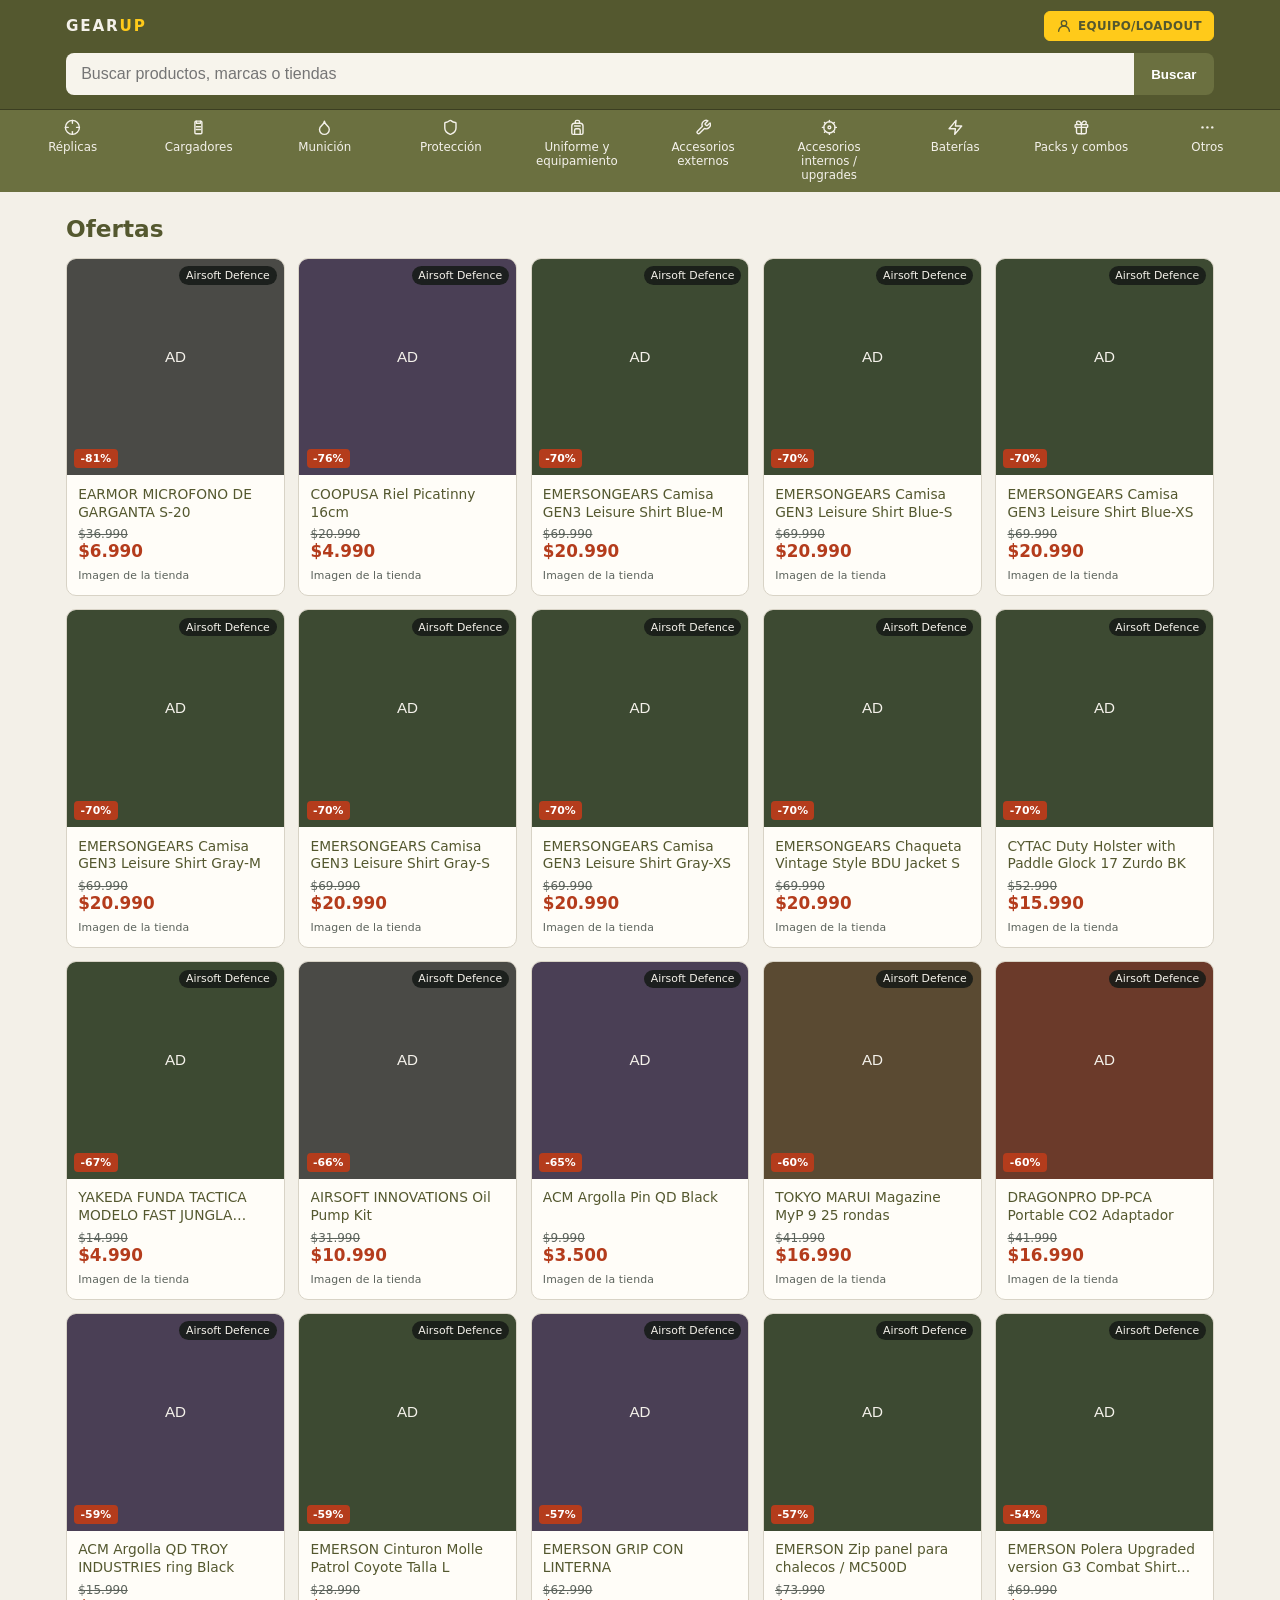
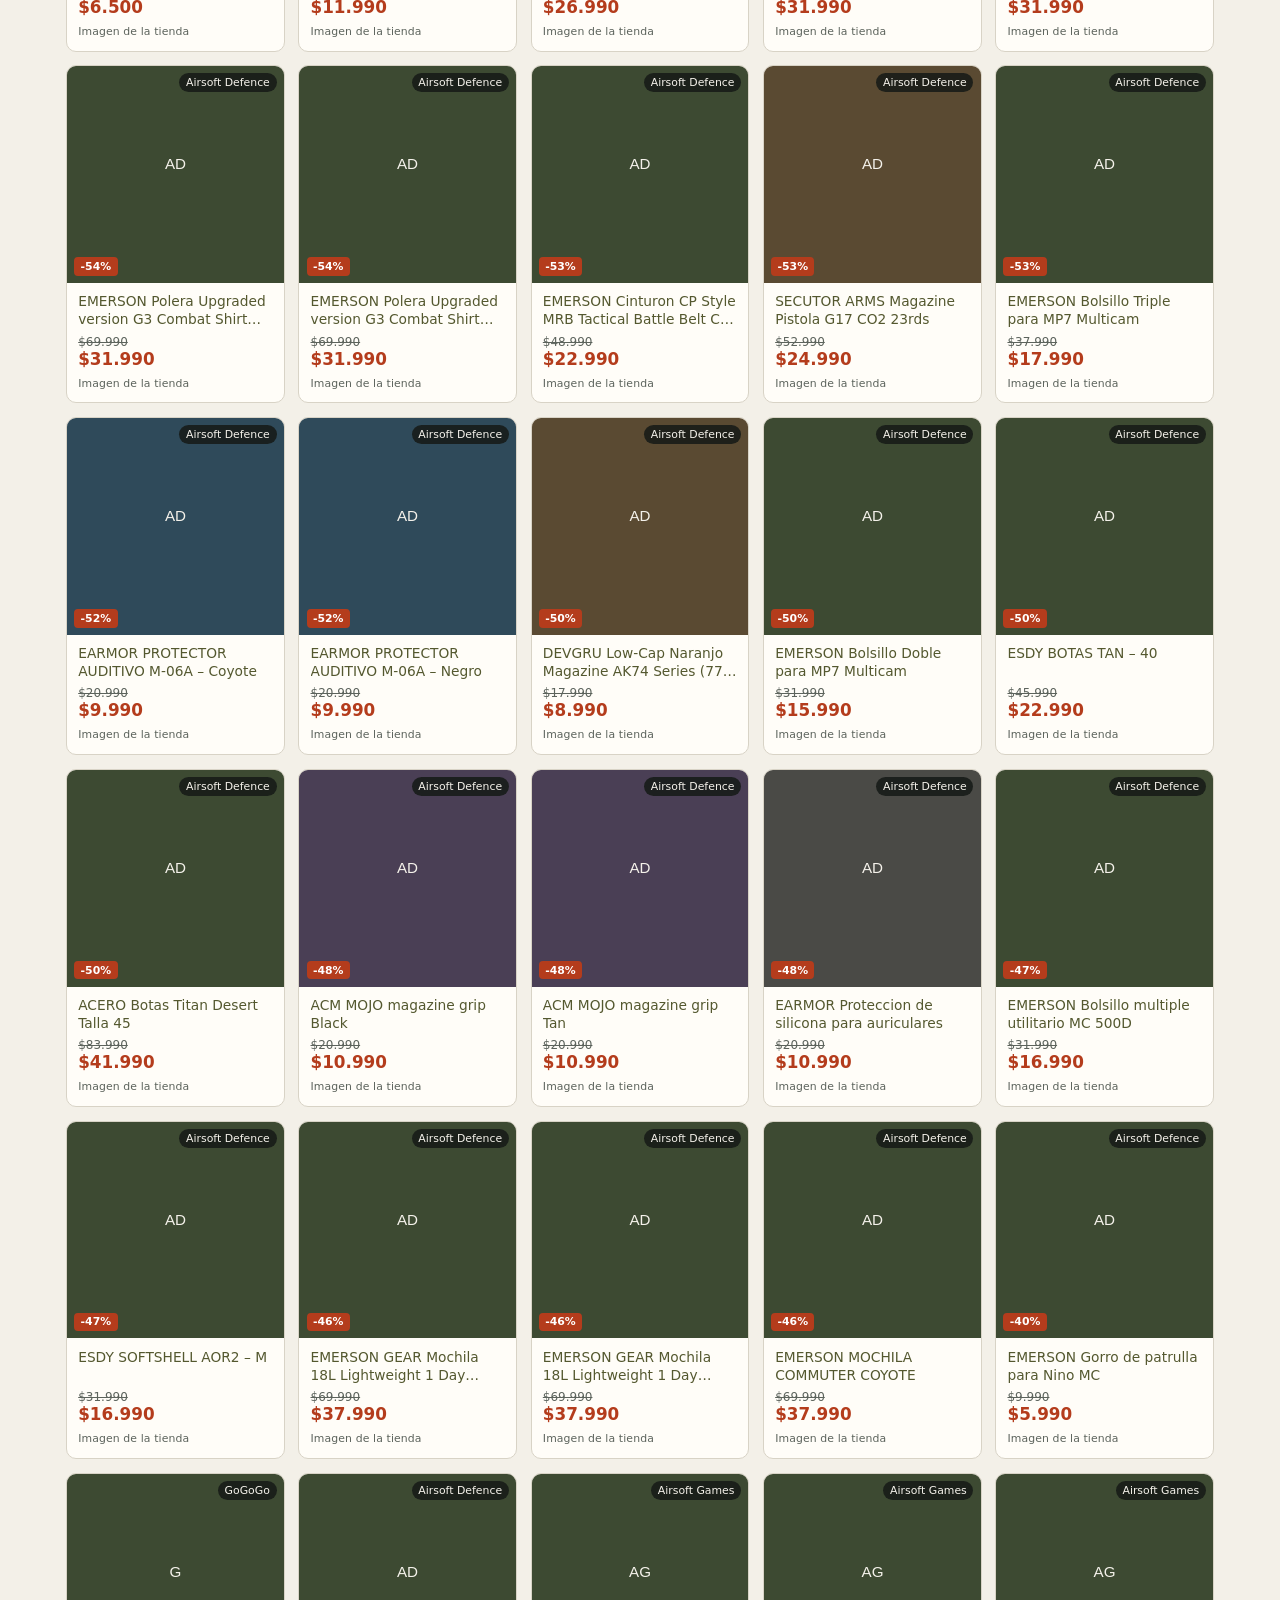
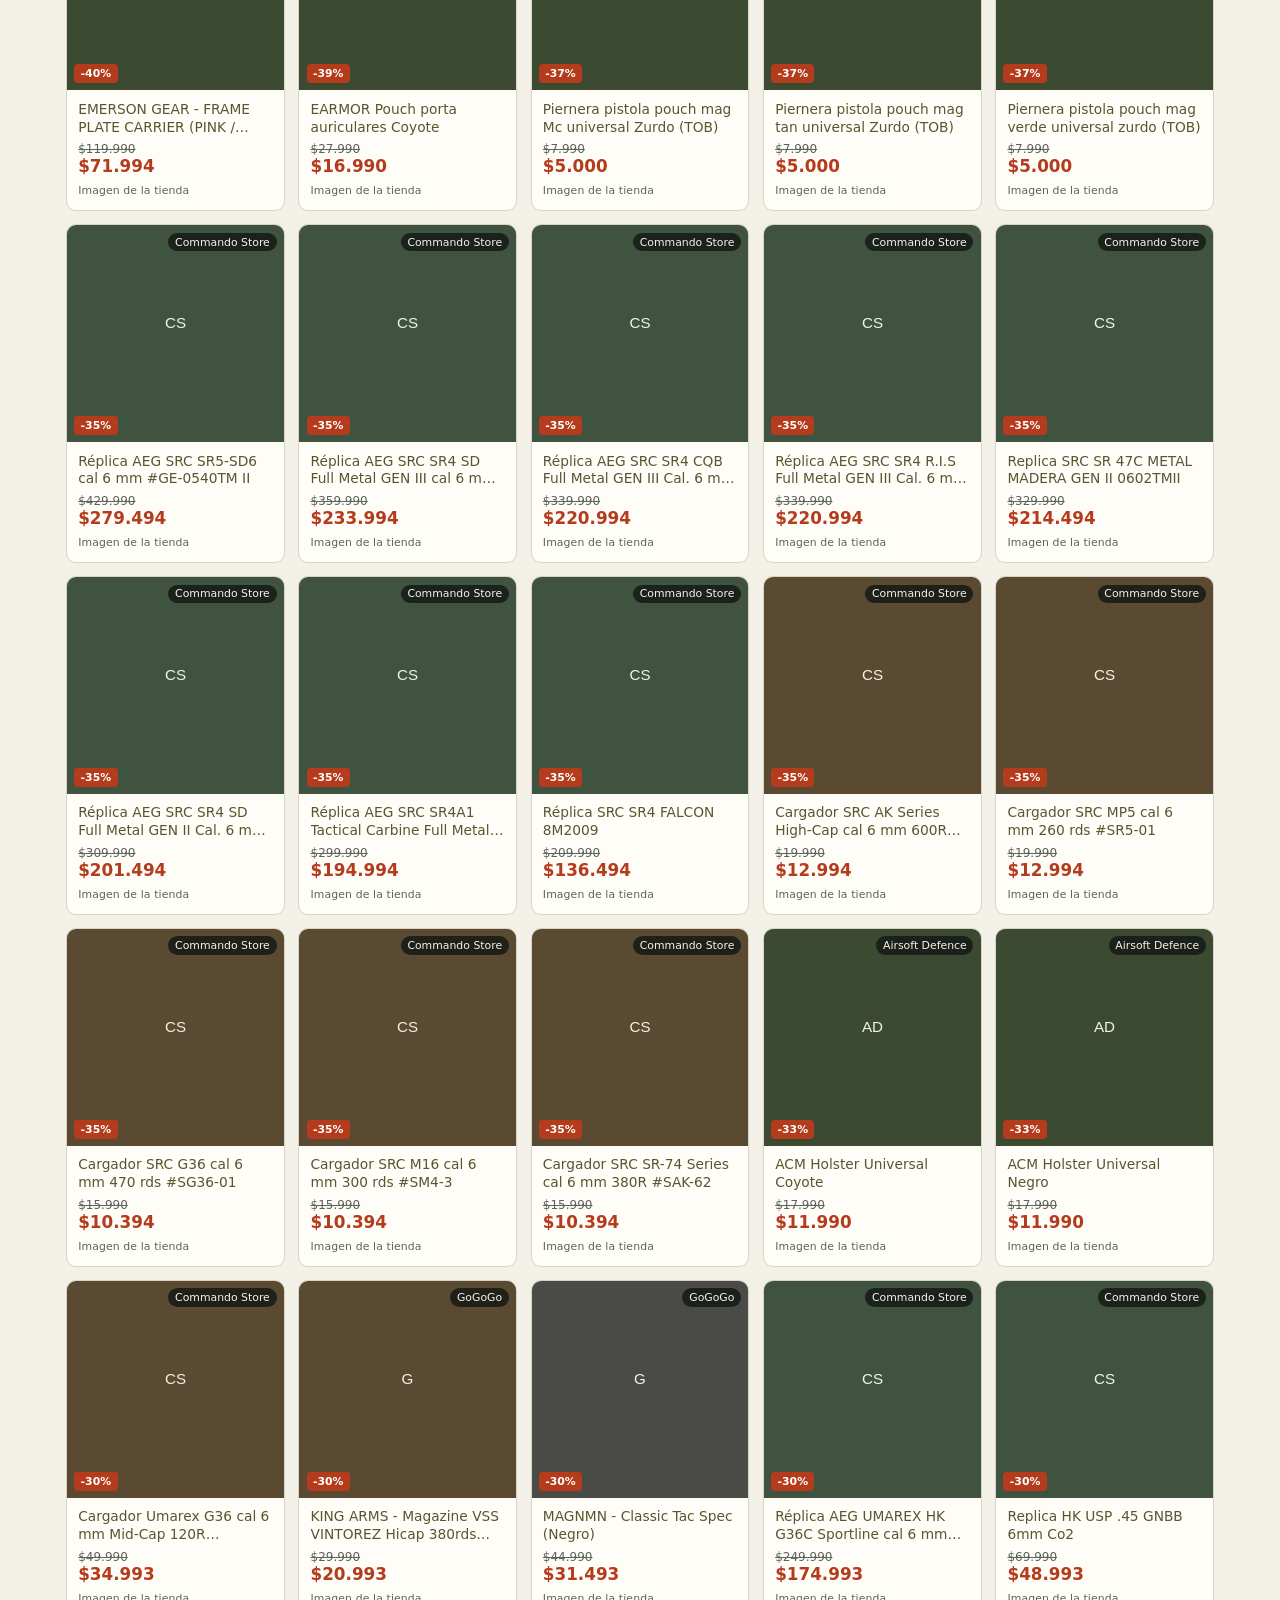
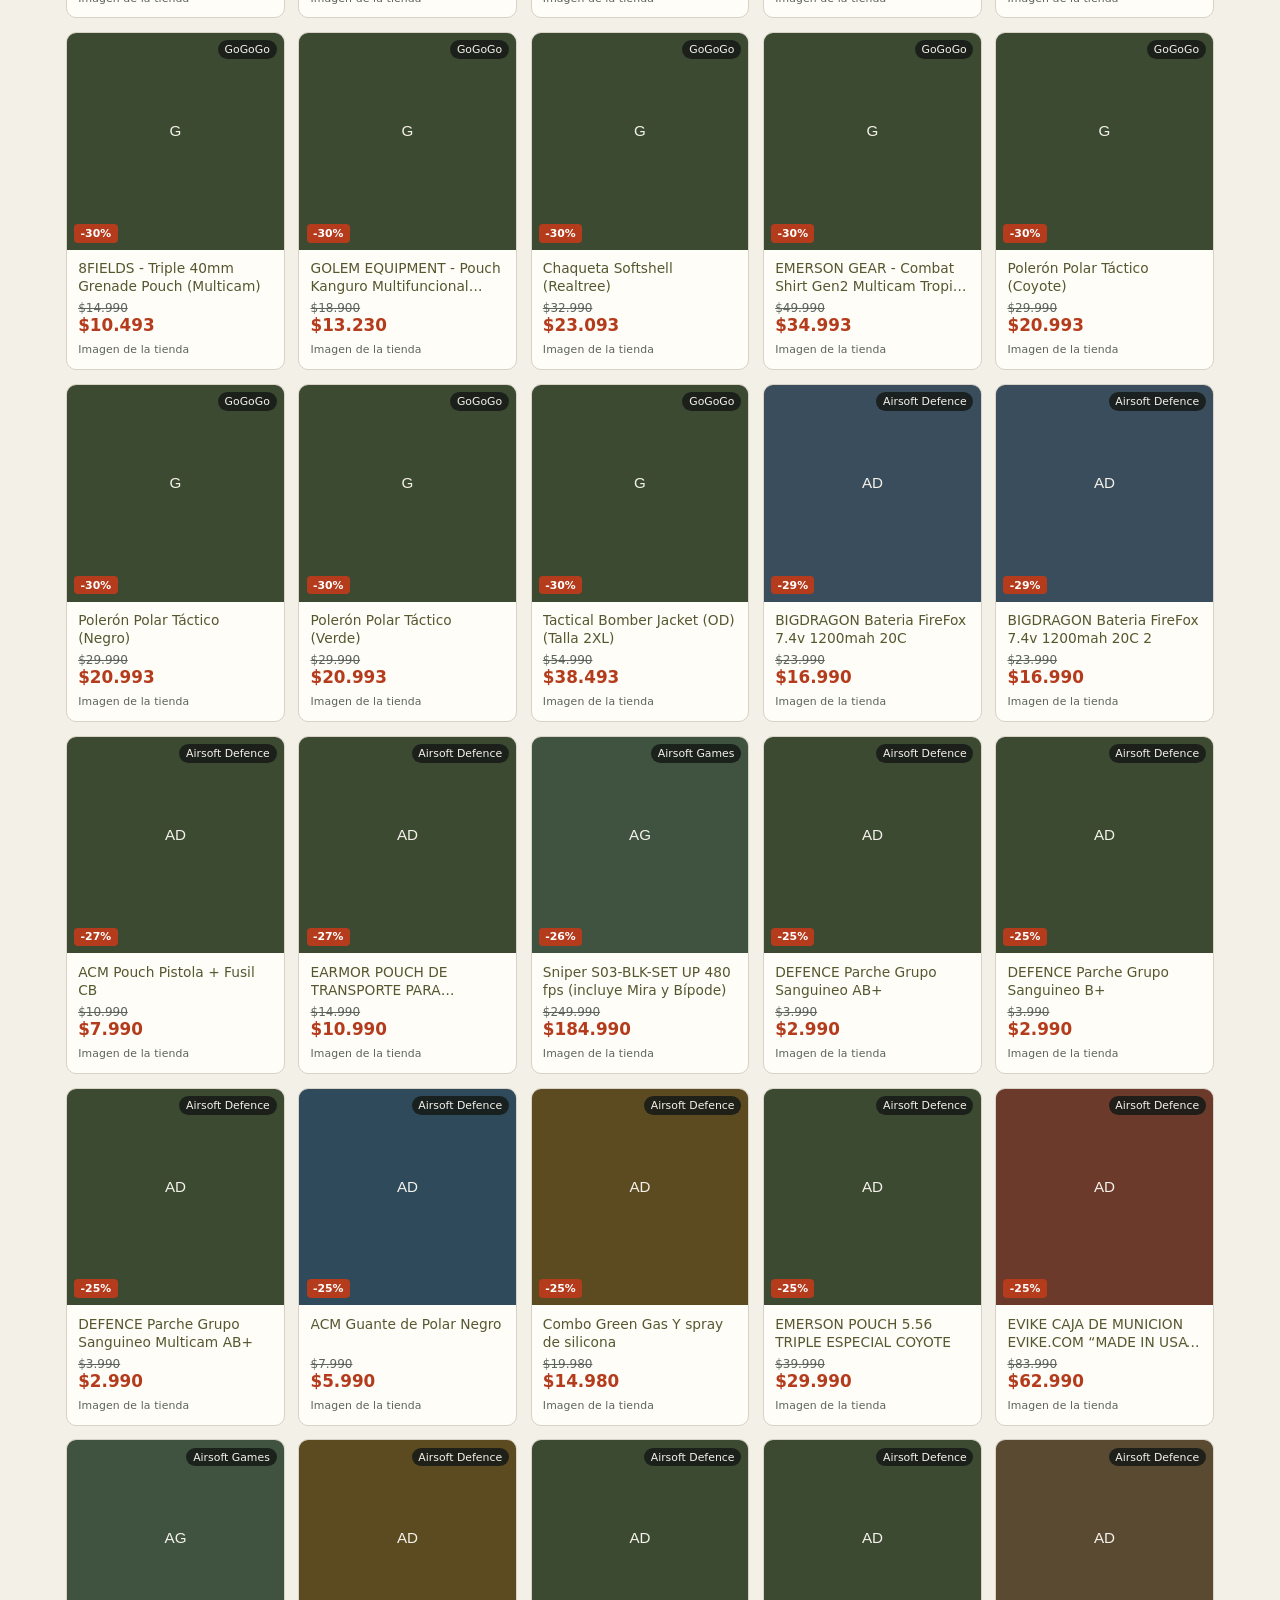
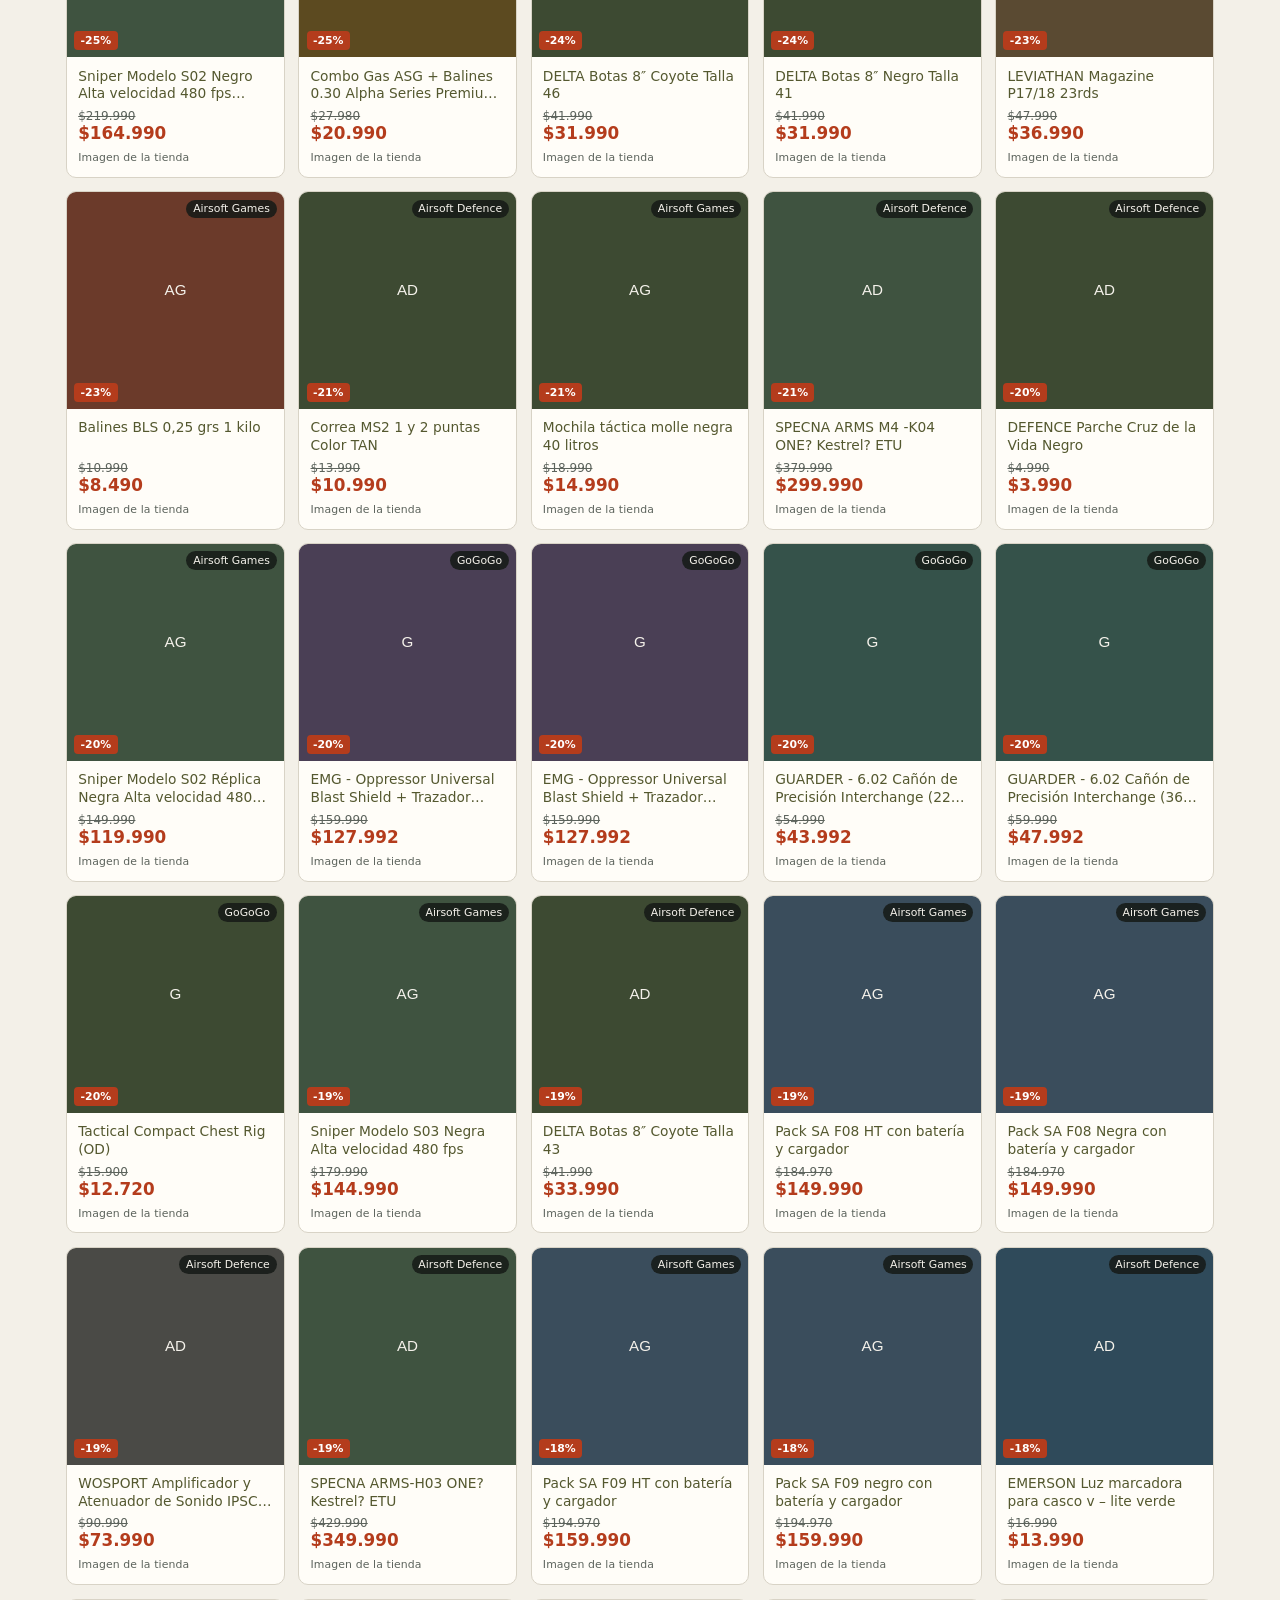
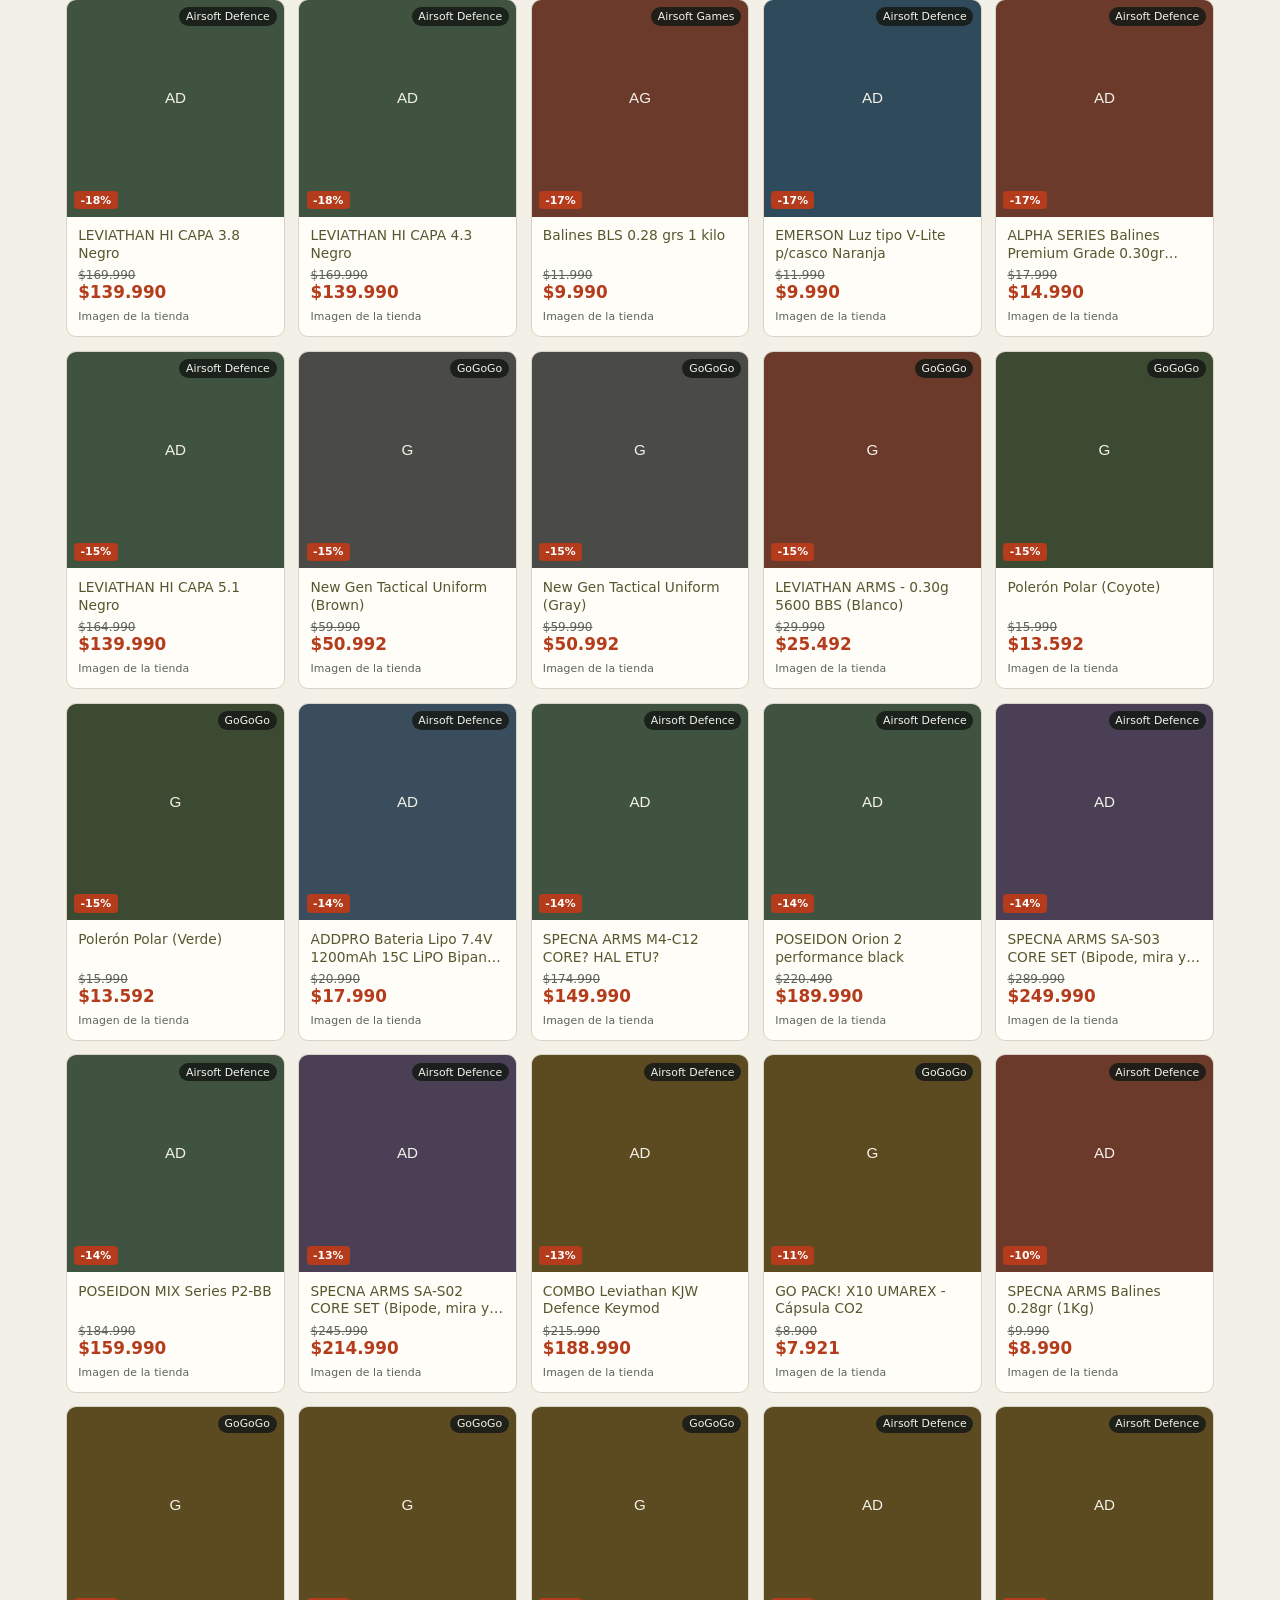
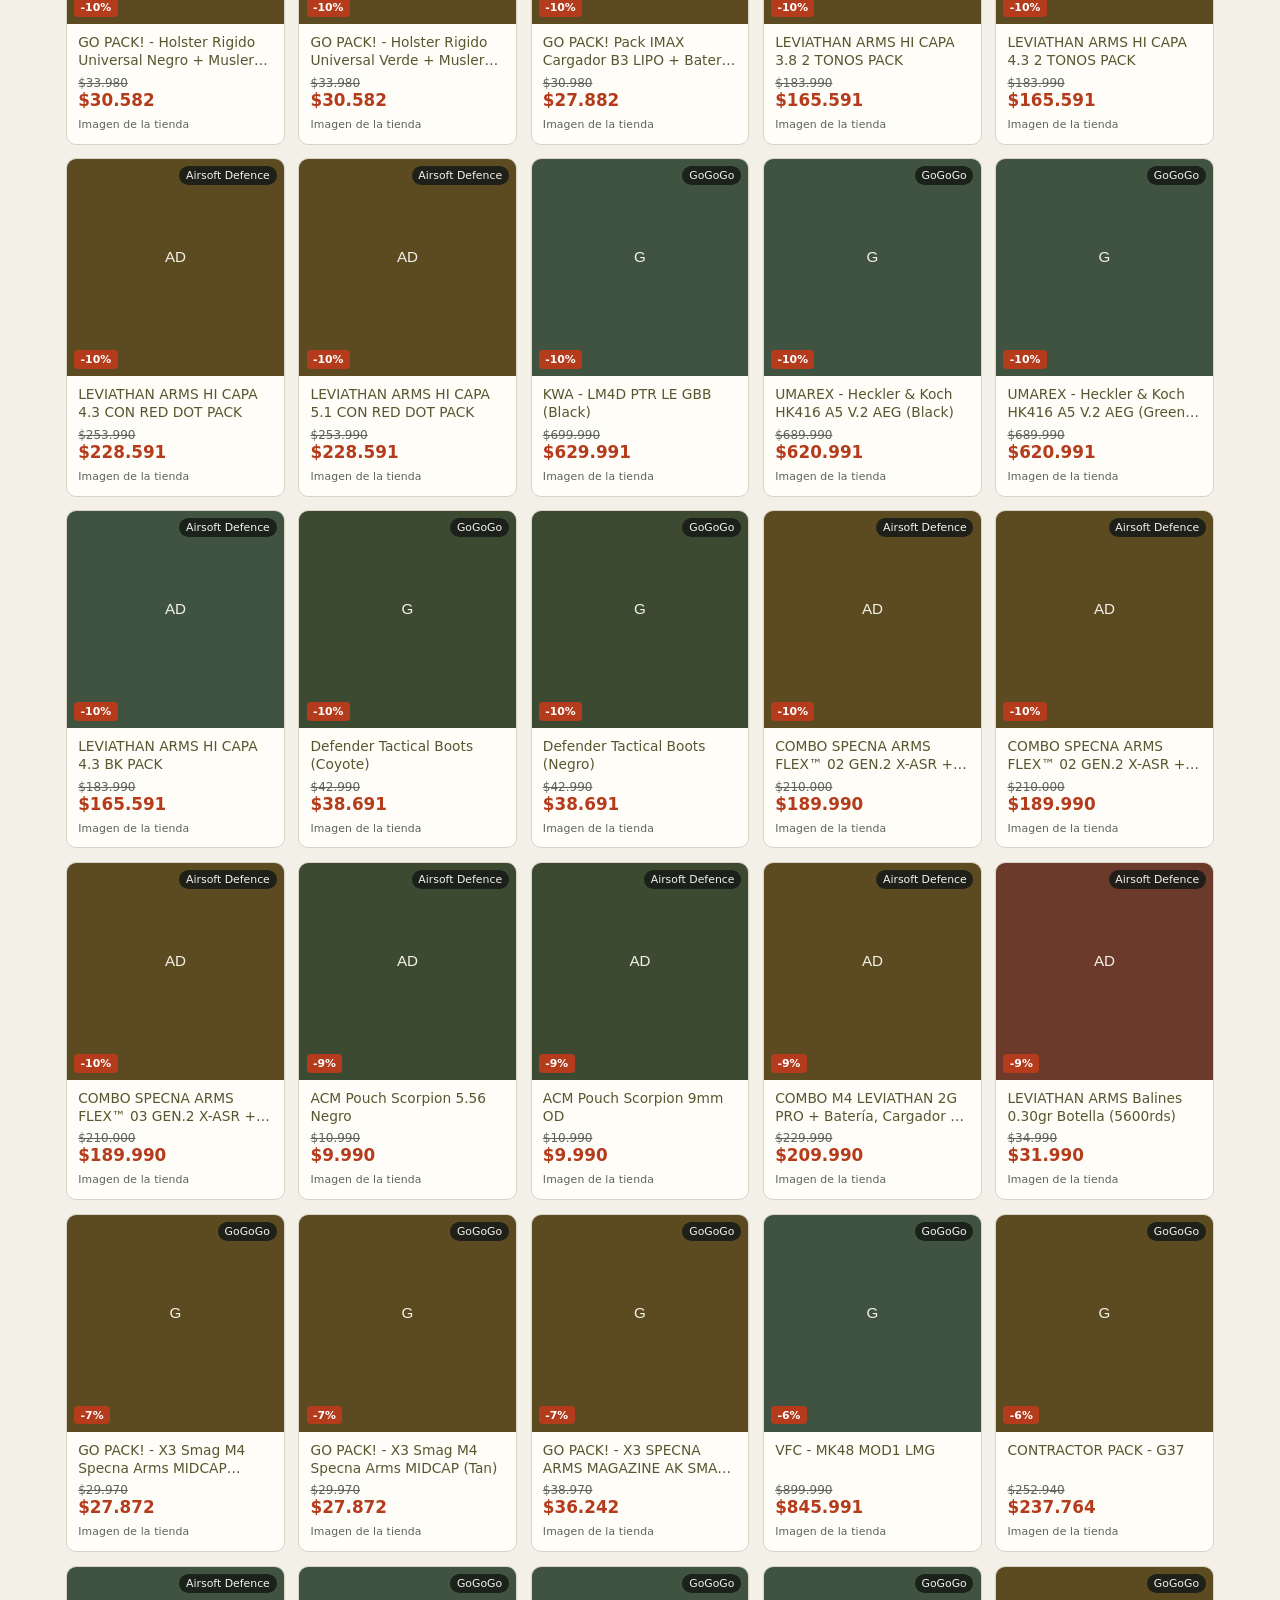
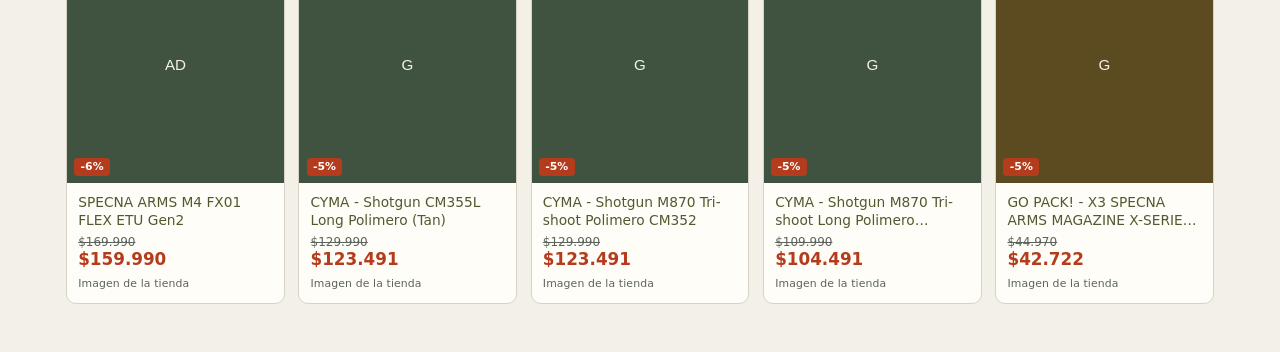
<file: docs/index.html>
<!DOCTYPE html>
<html lang="es">
<head>
  <meta charset="utf-8">
  <meta name="viewport" content="width=device-width, initial-scale=1">
  <title>GearUp · Ofertas</title>
  <link rel="stylesheet" href="css/estilos.css?v=11">
</head>
<body>
  <main class="contenido">
    <div class="titulo-seccion">
      <h1>Ofertas</h1>
    </div>
    <div id="ofertas"></div>
  </main>
  <script src="js/datos-catalogo.js"></script>
  <script src="js/comun.js?v=12"></script>
  <script src="js/inicio.js?v=3"></script>
</body>
</html>
</file>
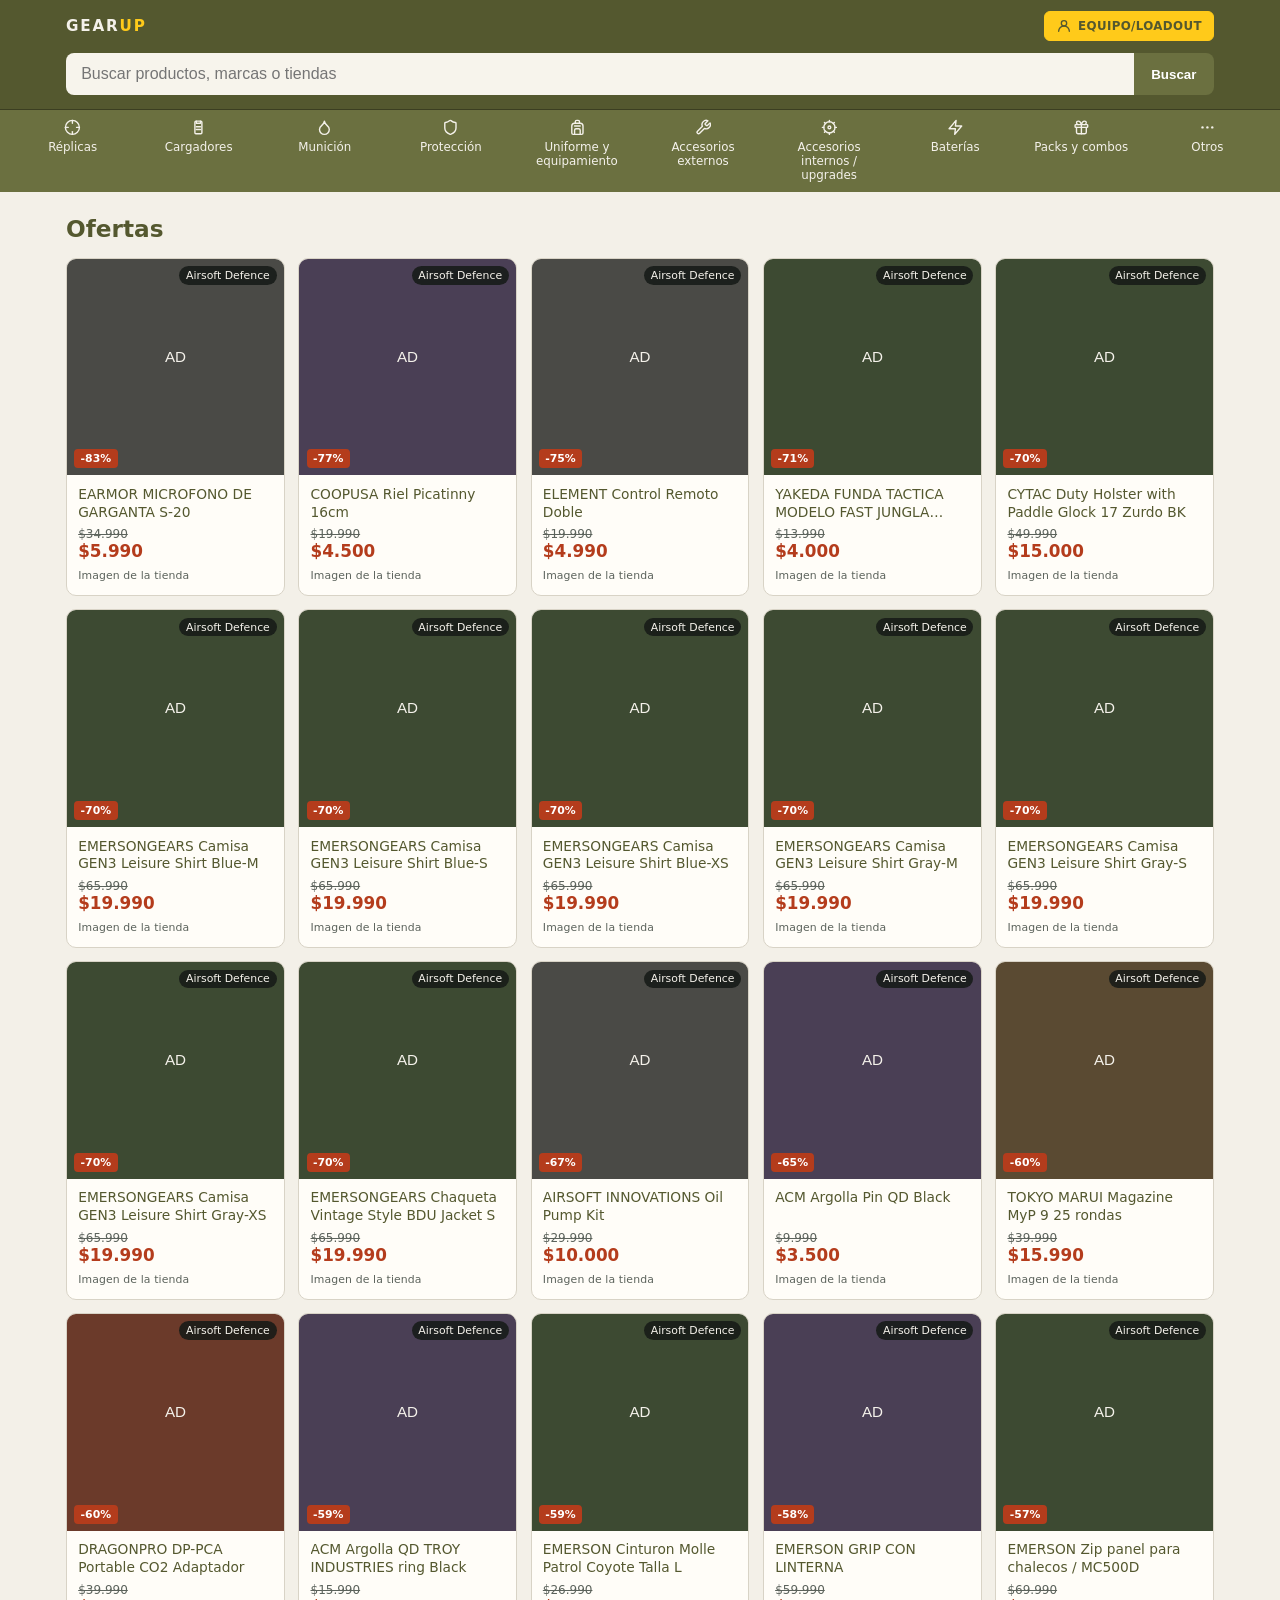
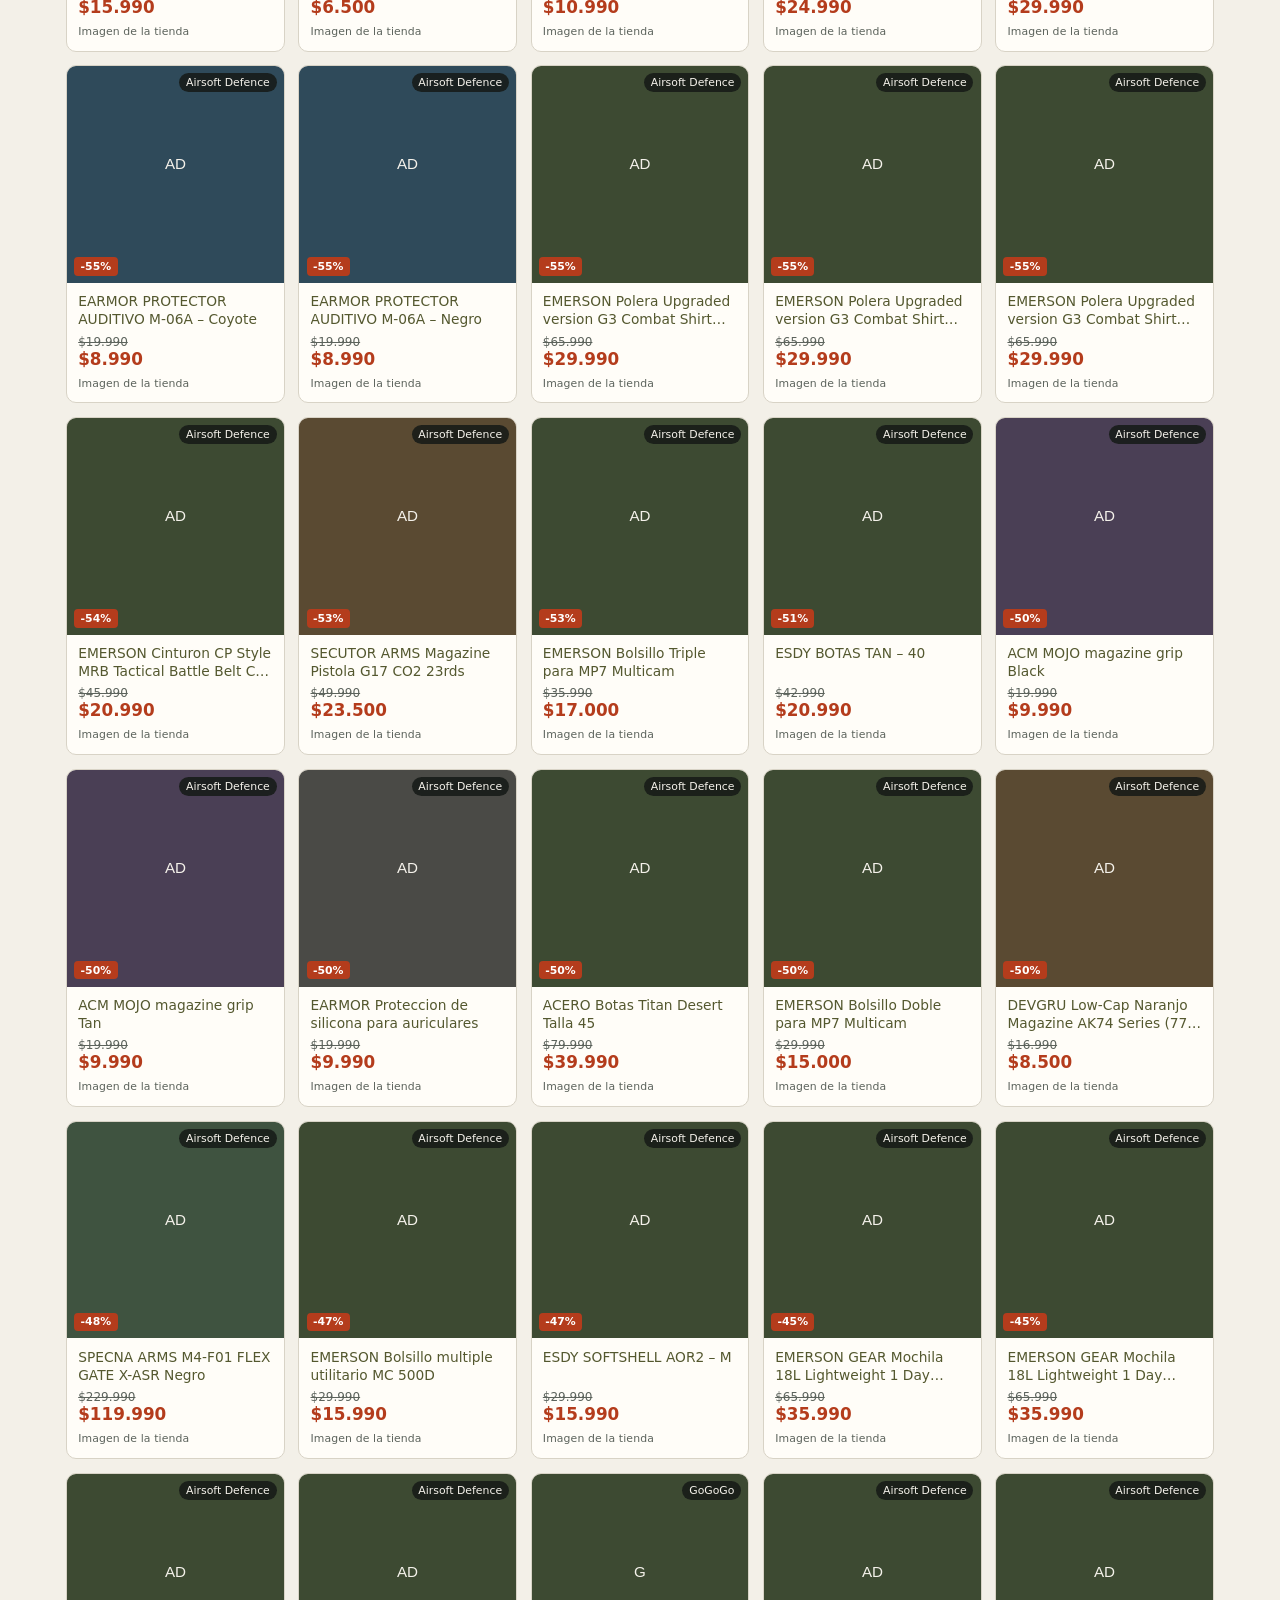
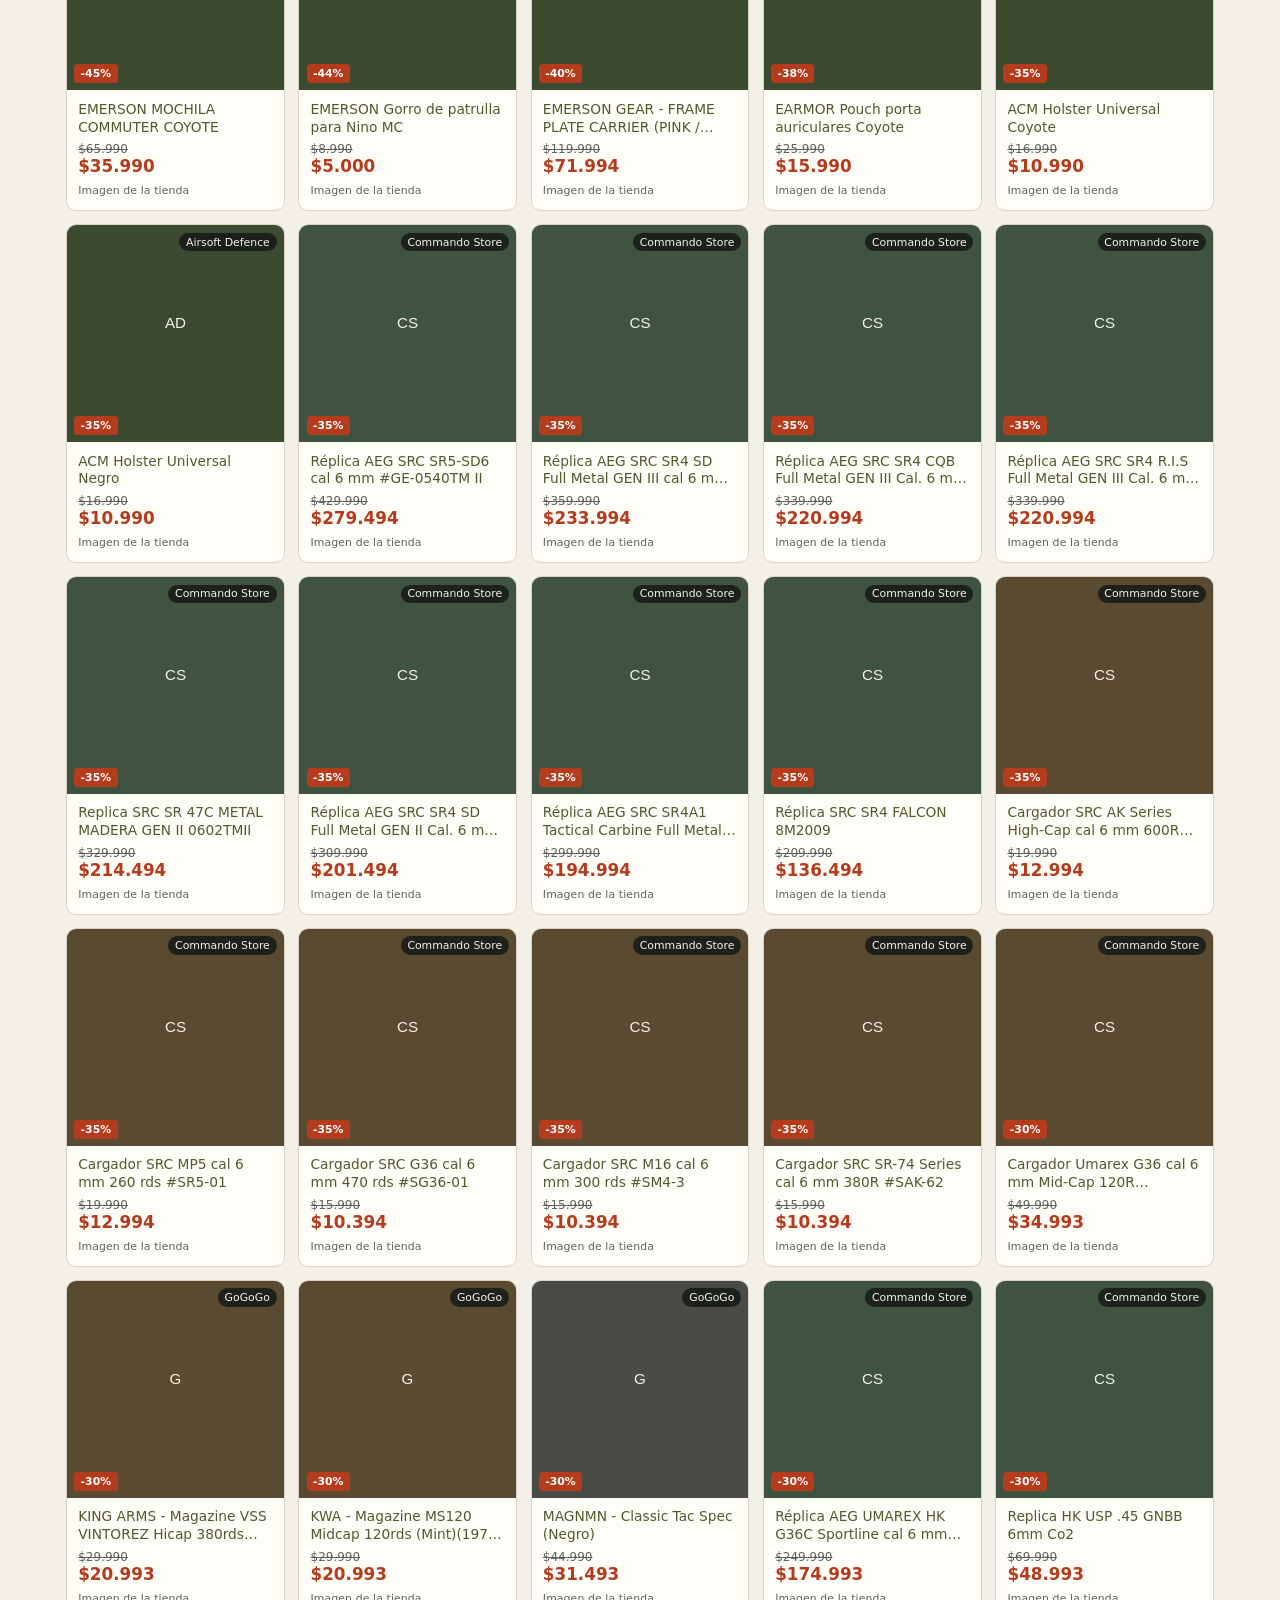
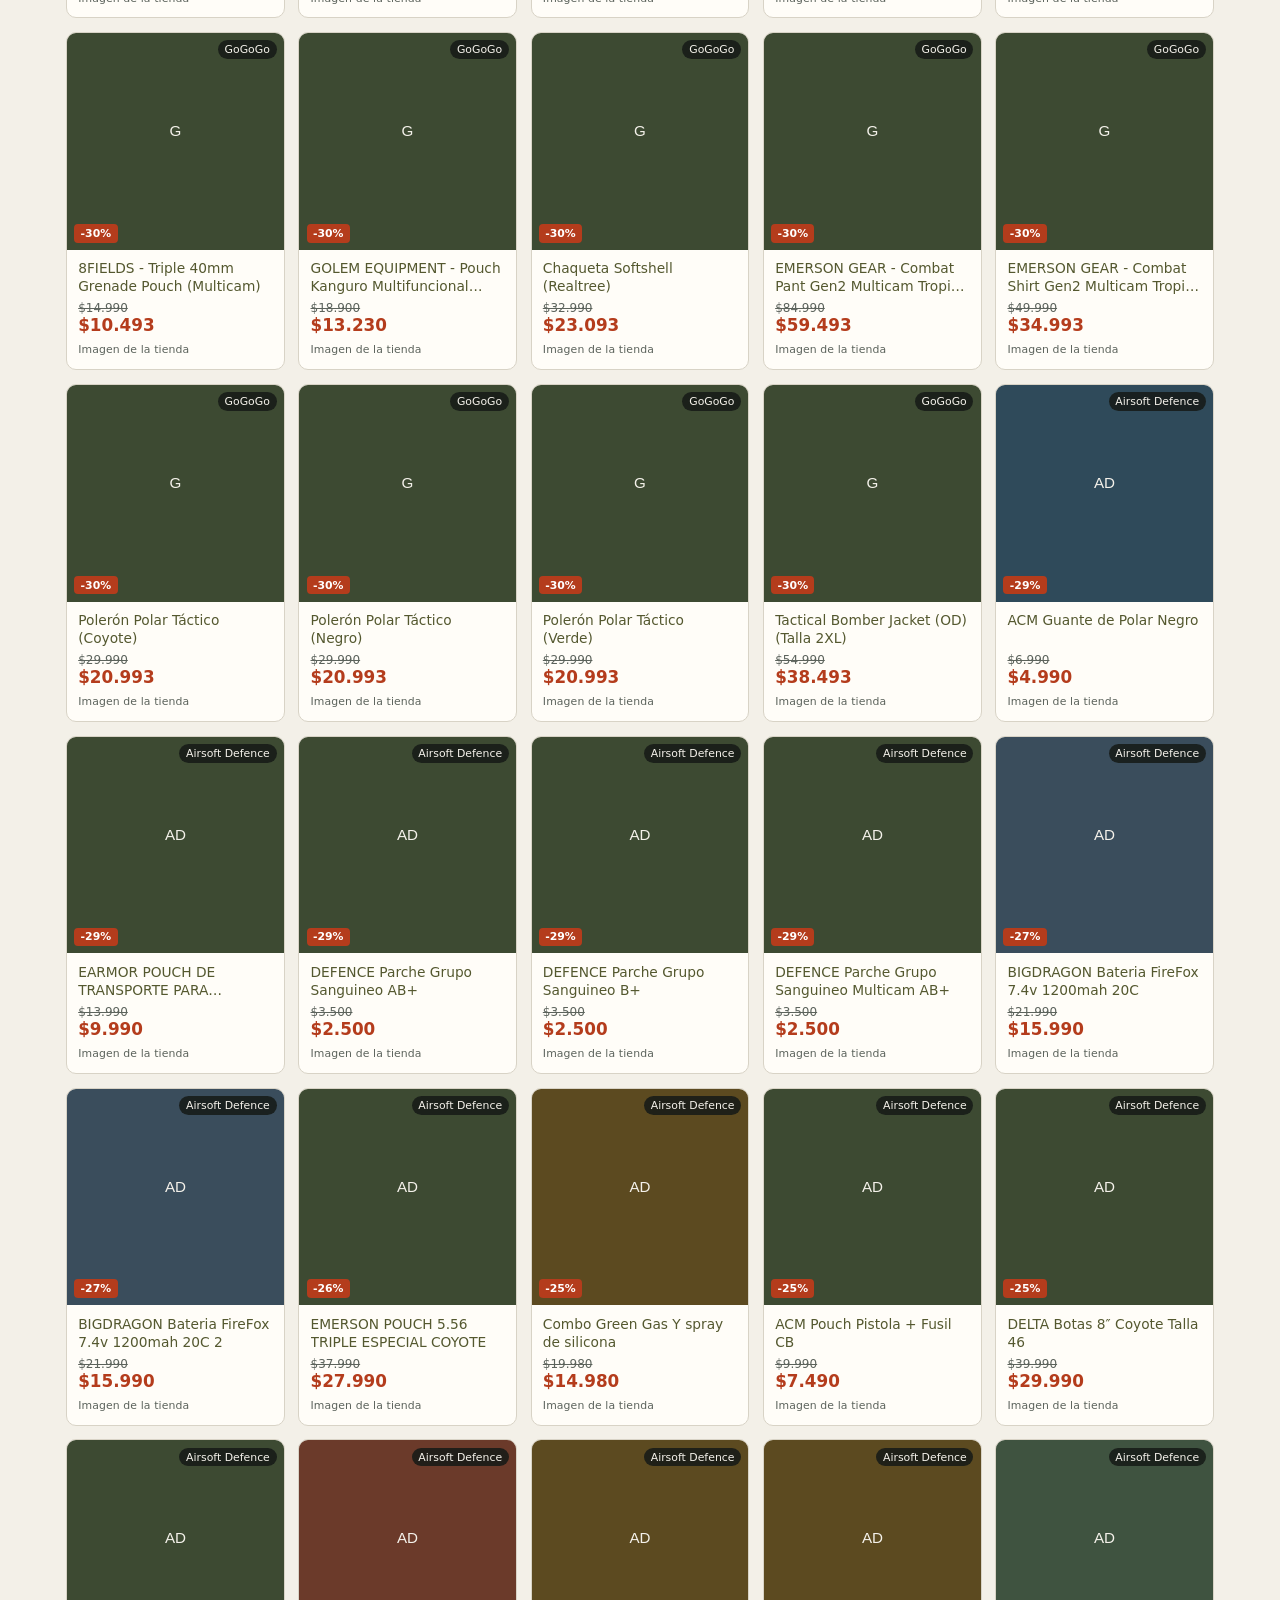
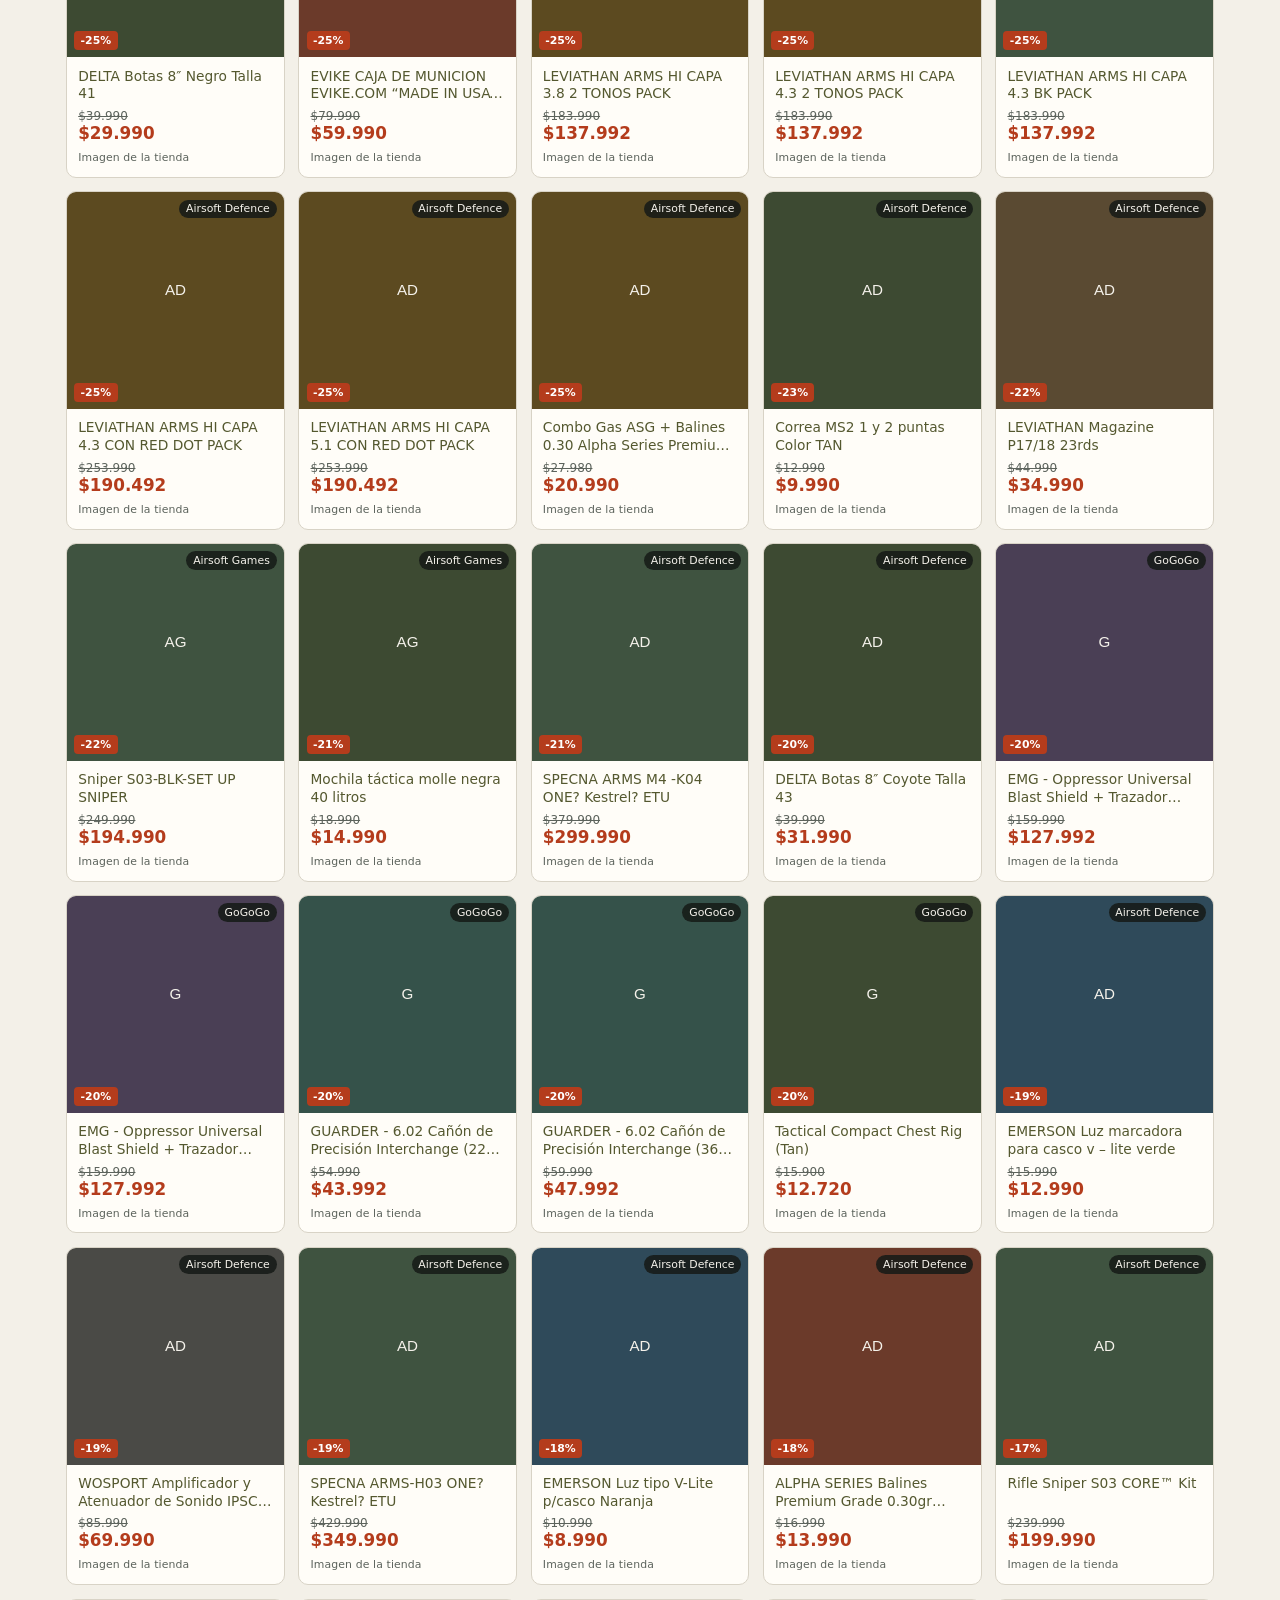
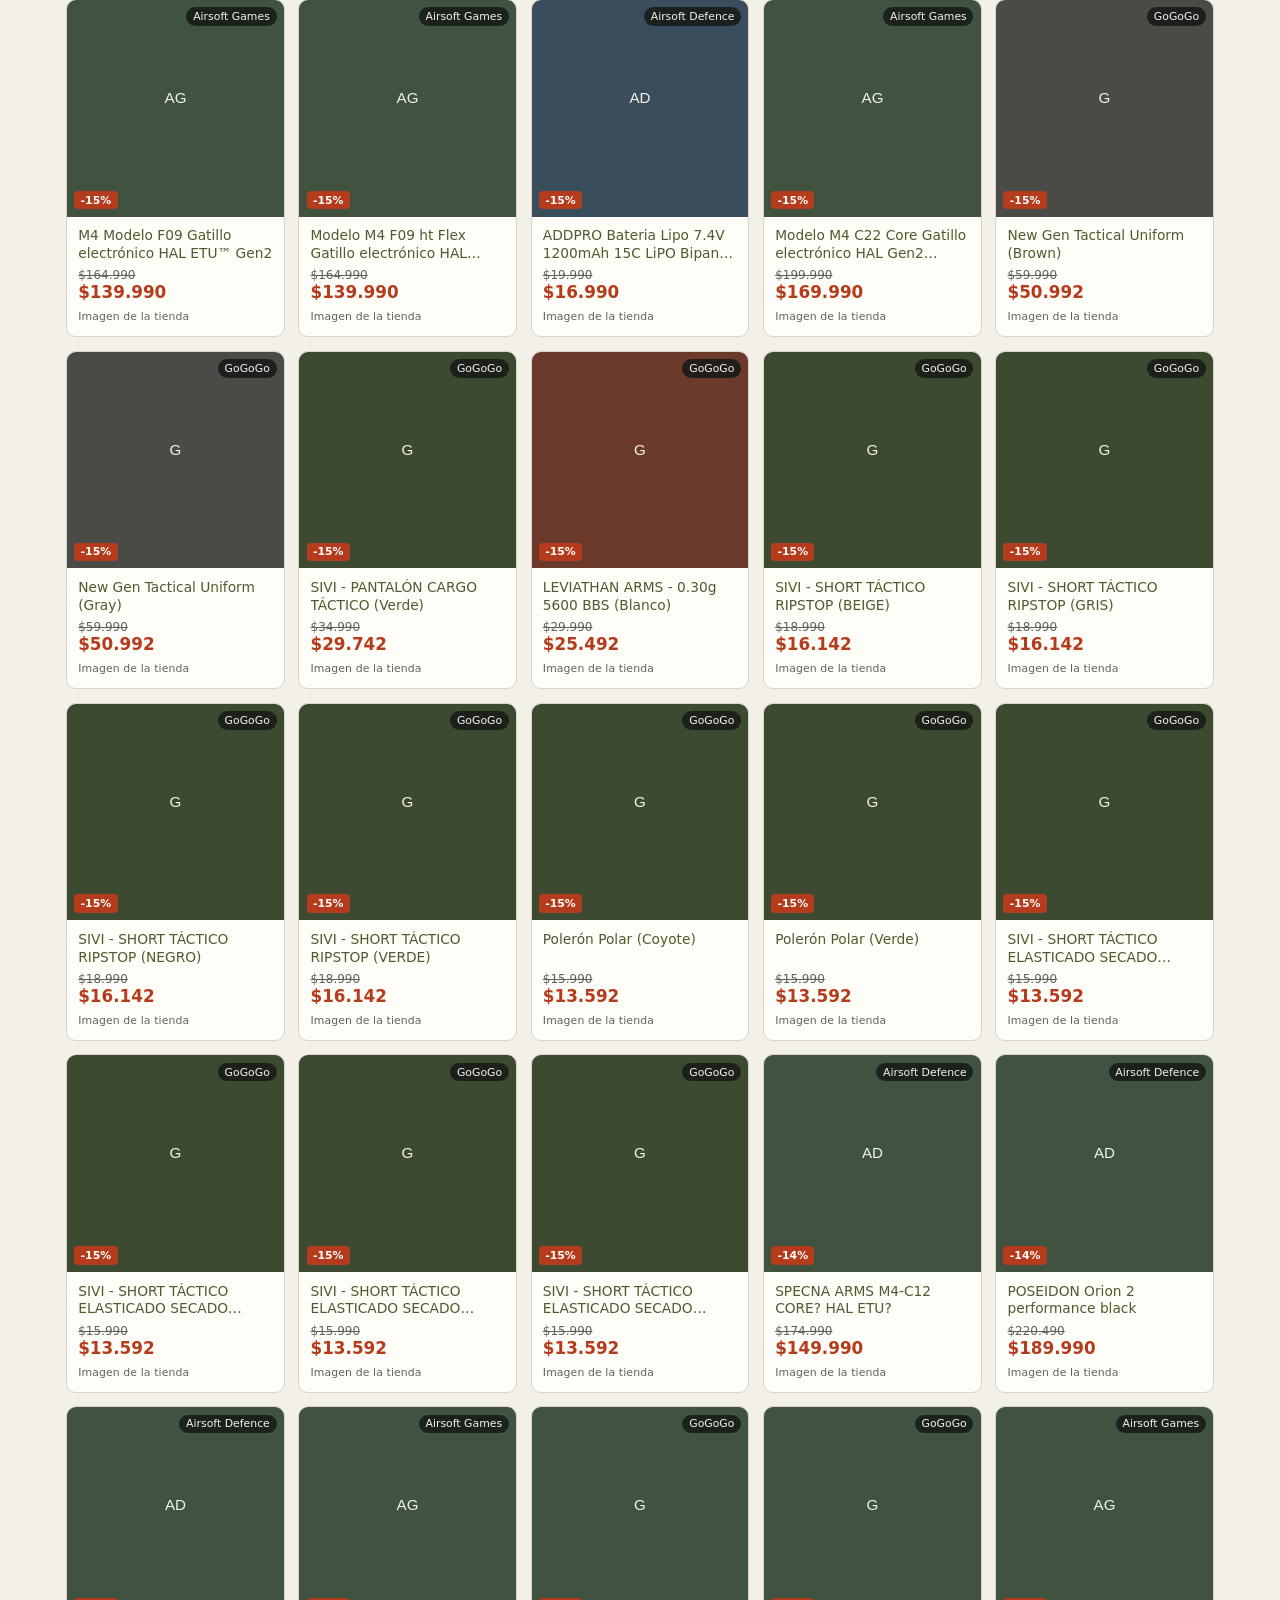
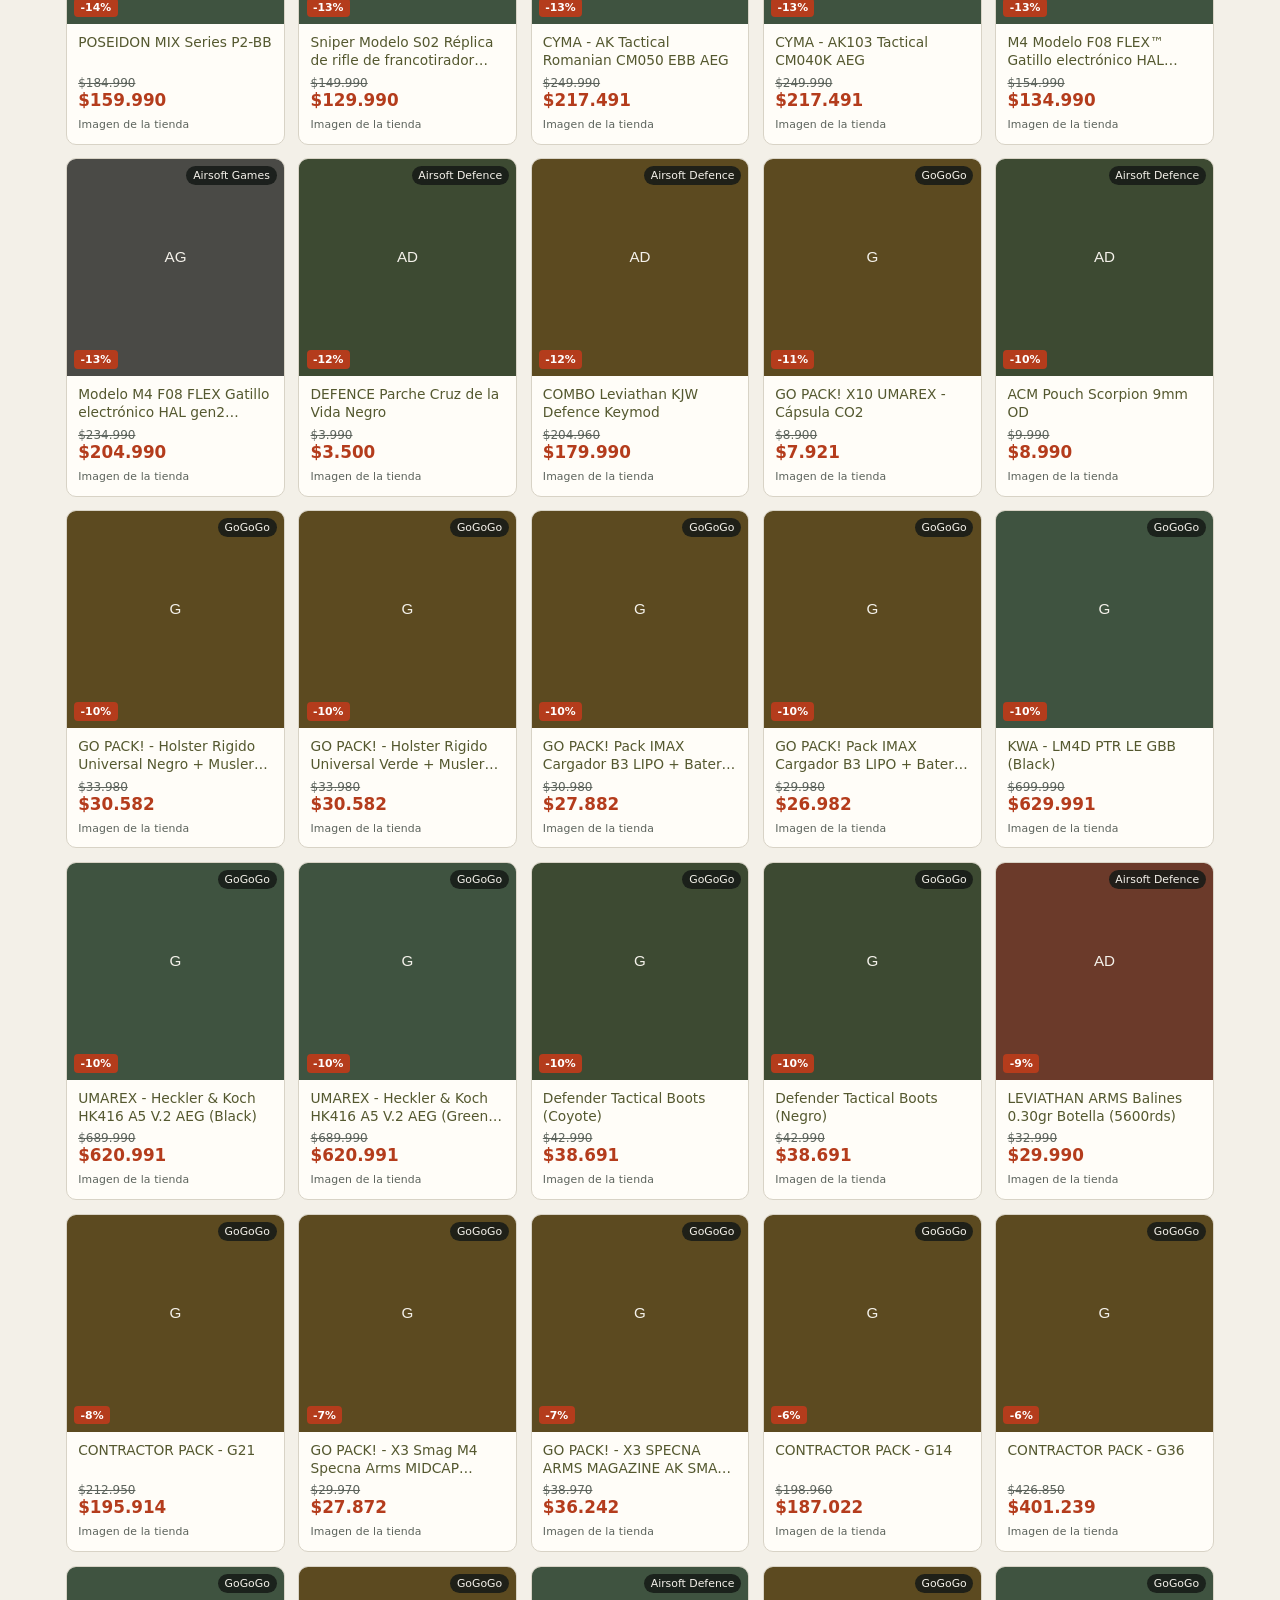
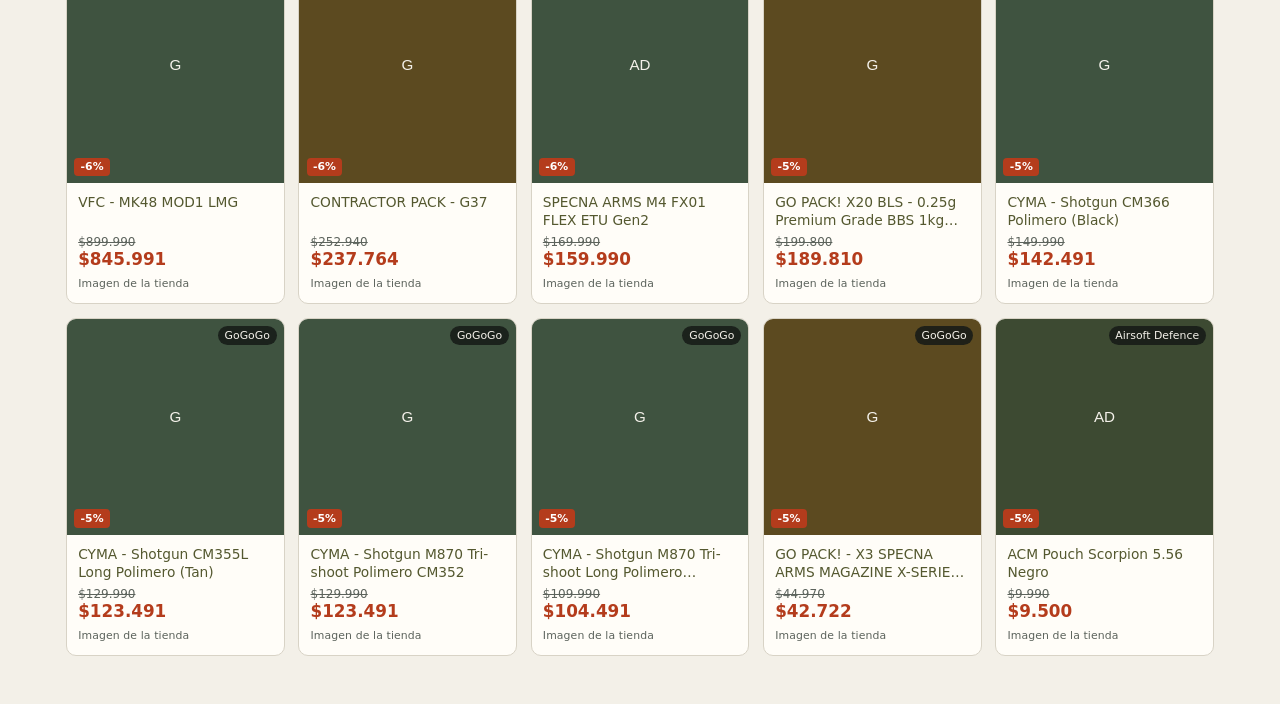
<file: web/index.html>
<!DOCTYPE html>
<html lang="es">
<head>
  <meta charset="utf-8">
  <meta name="viewport" content="width=device-width, initial-scale=1">
  <title>GearUp · Ofertas</title>
  <link rel="stylesheet" href="css/estilos.css?v=11">
</head>
<body>
  <main class="contenido">
    <div class="titulo-seccion">
      <h1>Ofertas</h1>
    </div>
    <div id="ofertas"></div>
  </main>
  <script src="js/datos-catalogo.js"></script>
  <script src="js/comun.js?v=8"></script>
  <script src="js/inicio.js?v=3"></script>
</body>
</html>
</file>
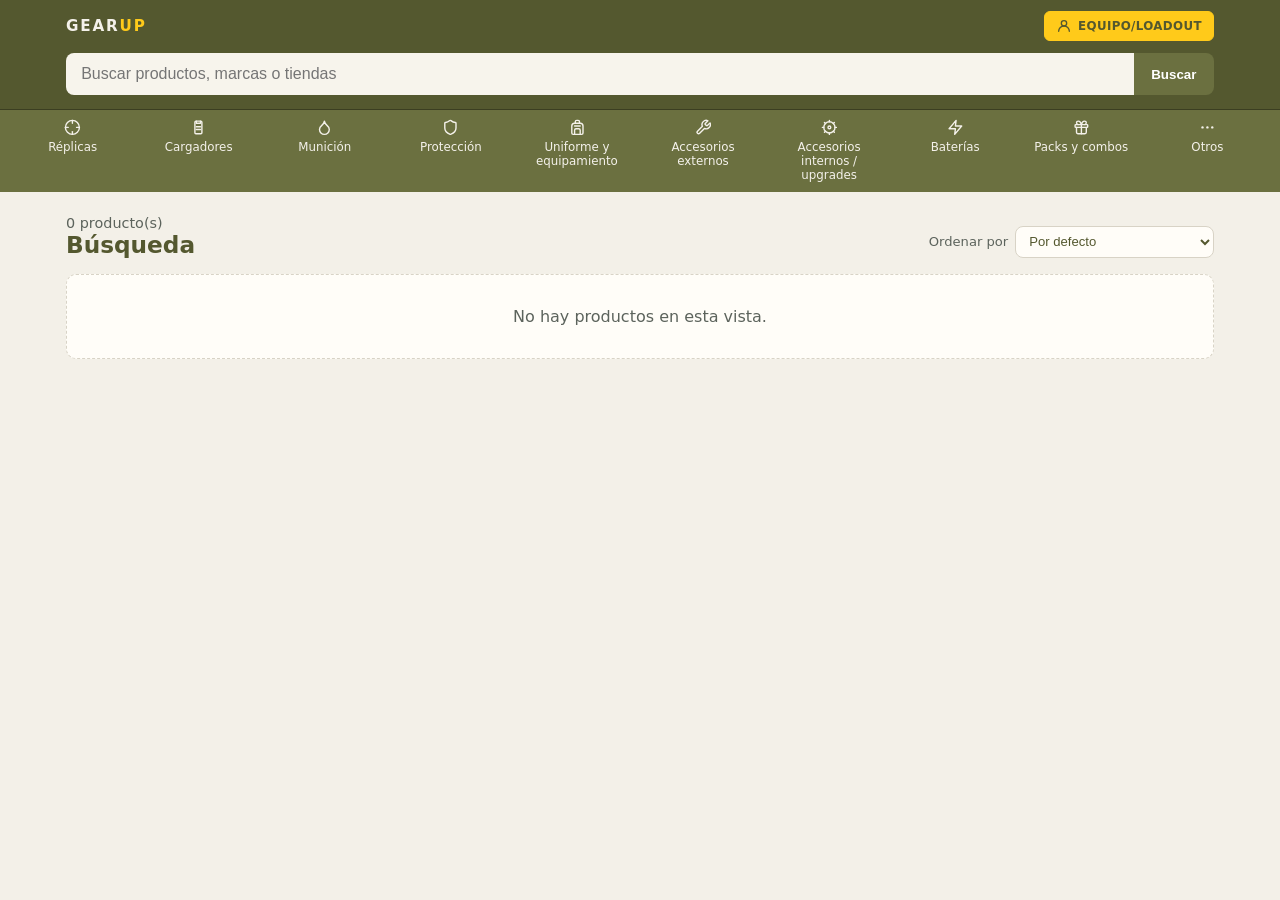
<file: docs/buscar.html>
<!DOCTYPE html>
<html lang="es">
<head>
  <meta charset="utf-8">
  <meta name="viewport" content="width=device-width, initial-scale=1">
  <title>Buscar · GearUp</title>
  <link rel="stylesheet" href="css/estilos.css?v=11">
</head>
<body>
  <main class="contenido">
    <div class="titulo-seccion">
      <div>
        <p class="miga" id="miga"></p>
        <h1 id="titulo">Búsqueda</h1>
      </div>
      <label class="orden-caja">Ordenar por
        <select id="orden">
          <option value="">Por defecto</option>
          <option value="menor">Precio: menor a mayor</option>
          <option value="mayor">Precio: mayor a menor</option>
          <option value="descuento">Descuento: mayor a menor</option>
        </select>
      </label>
    </div>
    <div id="listado"></div>
  </main>
  <script src="js/datos-catalogo.js"></script>
  <script src="js/comun.js?v=12"></script>
  <script src="js/buscar.js?v=4"></script>
</body>
</html>
</file>
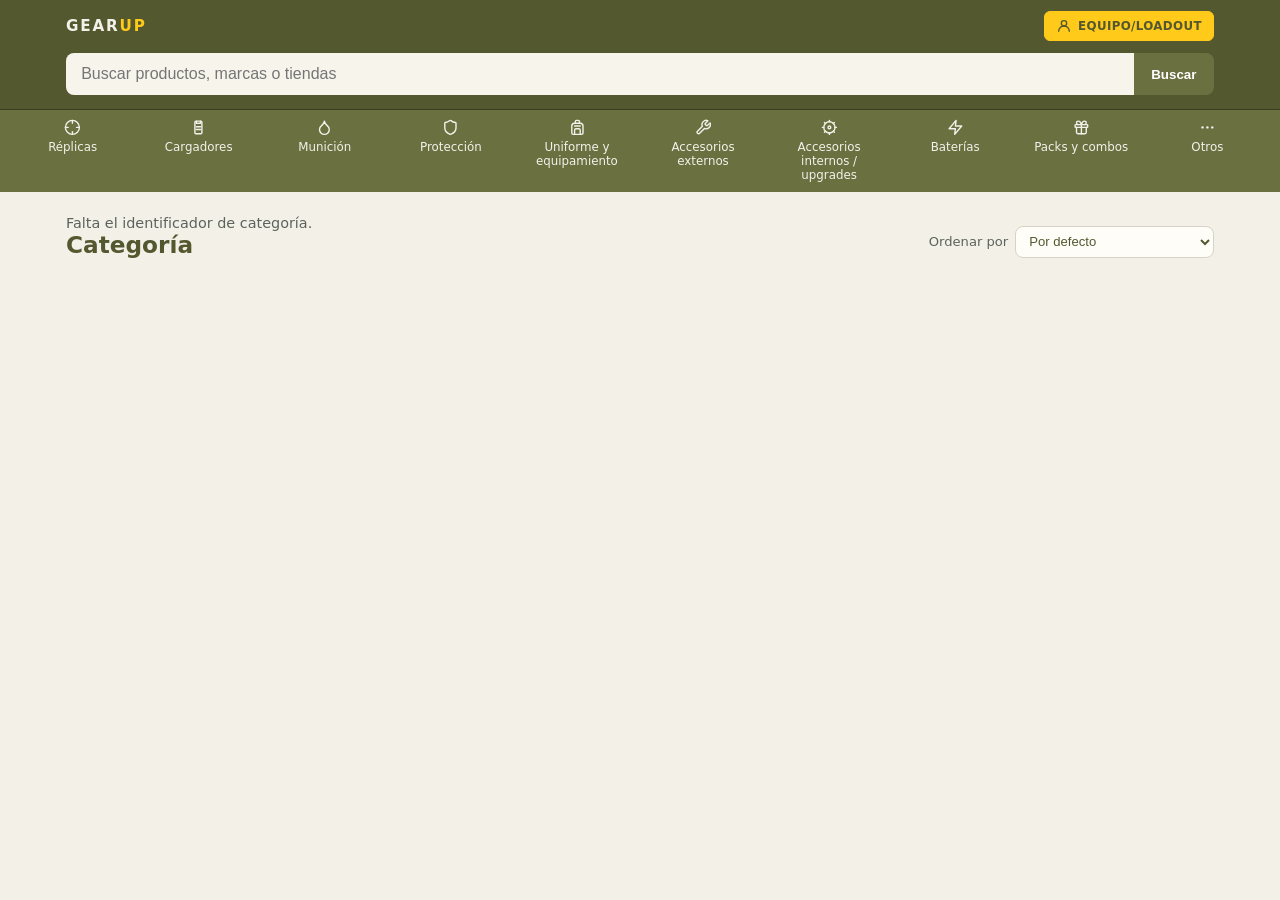
<file: docs/categoria.html>
<!DOCTYPE html>
<html lang="es">
<head>
  <meta charset="utf-8">
  <meta name="viewport" content="width=device-width, initial-scale=1">
  <title>Categoría · GearUp</title>
  <link rel="stylesheet" href="css/estilos.css?v=11">
</head>
<body>
  <main class="contenido">
    <div class="titulo-seccion">
      <div>
        <p class="miga" id="miga"></p>
        <h1 id="titulo">Categoría</h1>
      </div>
      <label class="orden-caja">Ordenar por
        <select id="orden">
          <option value="">Por defecto</option>
          <option value="menor">Precio: menor a mayor</option>
          <option value="mayor">Precio: mayor a menor</option>
          <option value="descuento">Descuento: mayor a menor</option>
        </select>
      </label>
    </div>
    <div id="listado"></div>
  </main>
  <script src="js/datos-catalogo.js"></script>
  <script src="js/comun.js?v=12"></script>
  <script src="js/categoria.js?v=4"></script>
</body>
</html>
</file>
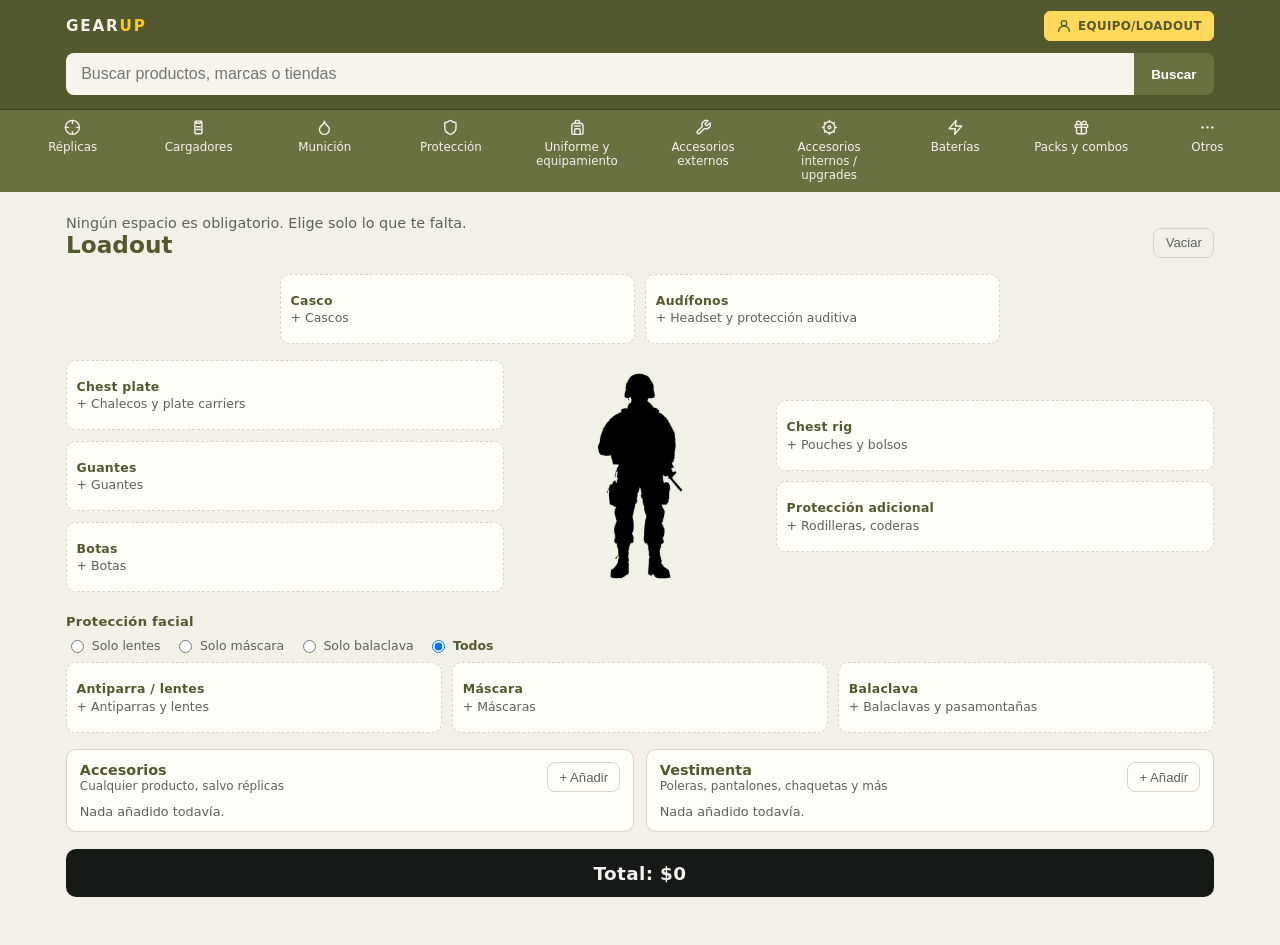
<file: docs/loadout.html>
<!DOCTYPE html>
<html lang="es">
<head>
  <meta charset="utf-8">
  <meta name="viewport" content="width=device-width, initial-scale=1">
  <title>Loadout · GearUp</title>
  <link rel="stylesheet" href="css/estilos.css?v=15">
</head>
<body>
  <main class="contenido">
    <div class="titulo-seccion">
      <div>
        <p class="miga">Ningún espacio es obligatorio. Elige solo lo que te falta.</p>
        <h1>Loadout</h1>
      </div>
      <button type="button" class="boton-texto" id="vaciar-loadout">Vaciar</button>
    </div>

    <div class="loadout-tablero">
      <div class="loadout-cabeza" id="slot-cabeza"></div>
      <div class="loadout-col" id="col-izq"></div>
      <div class="loadout-centro">
        <div class="loadout-figura" aria-hidden="true">
          <img class="figura-svg" src="img/silueta-loadout.png" alt="">
        </div>
      </div>
      <div class="loadout-col" id="col-der"></div>
      <section class="loadout-facial" id="zona-facial">
        <p class="loadout-facial-titulo">Protección facial</p>
        <div class="loadout-modos" id="modos-facial" role="radiogroup" aria-label="Modo de protección facial"></div>
        <div class="loadout-facial-slots" id="slots-faciales"></div>
      </section>
    </div>

    <div class="loadout-extras" id="extras-loadout"></div>

    <div class="loadout-total" id="total-loadout">Total: $0</div>

    <section class="loadout-picker" id="picker" hidden>
      <div class="loadout-picker-cabecera">
        <div>
          <p class="miga" id="picker-miga"></p>
          <h2 id="picker-titulo">Elegir producto</h2>
        </div>
        <button type="button" class="boton-texto" id="cerrar-picker">Cerrar</button>
      </div>
      <div class="loadout-picker-filtros">
        <input type="search" id="picker-q" placeholder="Filtrar en este espacio">
        <label class="orden-caja">Ordenar por
          <select id="picker-orden">
            <option value="">Por defecto</option>
            <option value="menor">Precio: menor a mayor</option>
            <option value="mayor">Precio: mayor a menor</option>
            <option value="descuento">Descuento: mayor a menor</option>
          </select>
        </label>
      </div>
      <div id="picker-listado"></div>
    </section>
  </main>
  <script src="js/datos-catalogo.js"></script>
  <script src="js/comun.js?v=12"></script>
  <script src="js/loadout.js?v=2"></script>
</body>
</html>
</file>
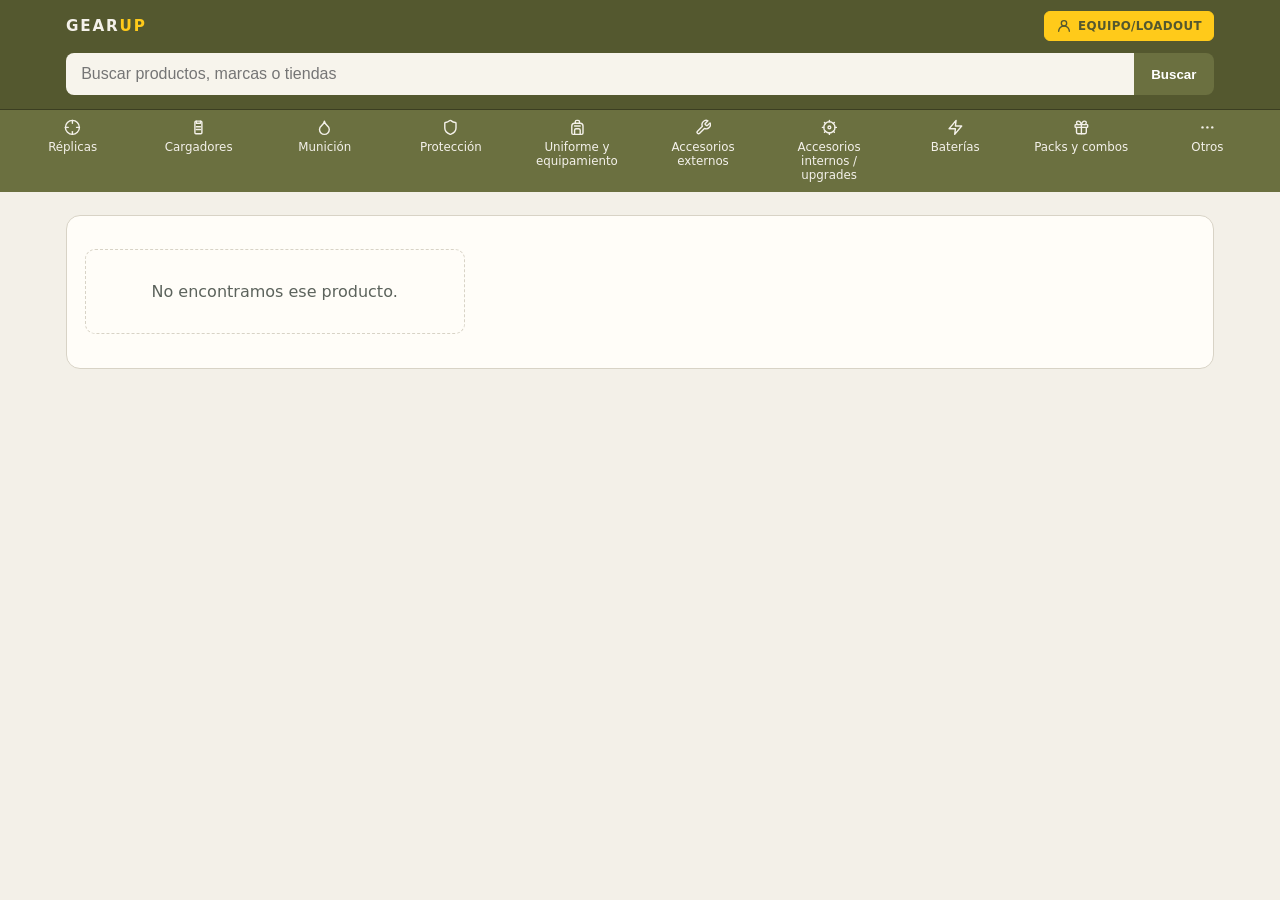
<file: docs/producto.html>
<!DOCTYPE html>
<html lang="es">
<head>
  <meta charset="utf-8">
  <meta name="viewport" content="width=device-width, initial-scale=1">
  <title>Producto · GearUp</title>
  <link rel="stylesheet" href="css/estilos.css?v=13">
</head>
<body>
  <main class="contenido">
    <div id="ficha" class="ficha"></div>
  </main>
  <script src="js/datos-catalogo.js"></script>
  <script src="js/comun.js?v=12"></script>
  <script src="js/producto.js?v=6"></script>
</body>
</html>
</file>
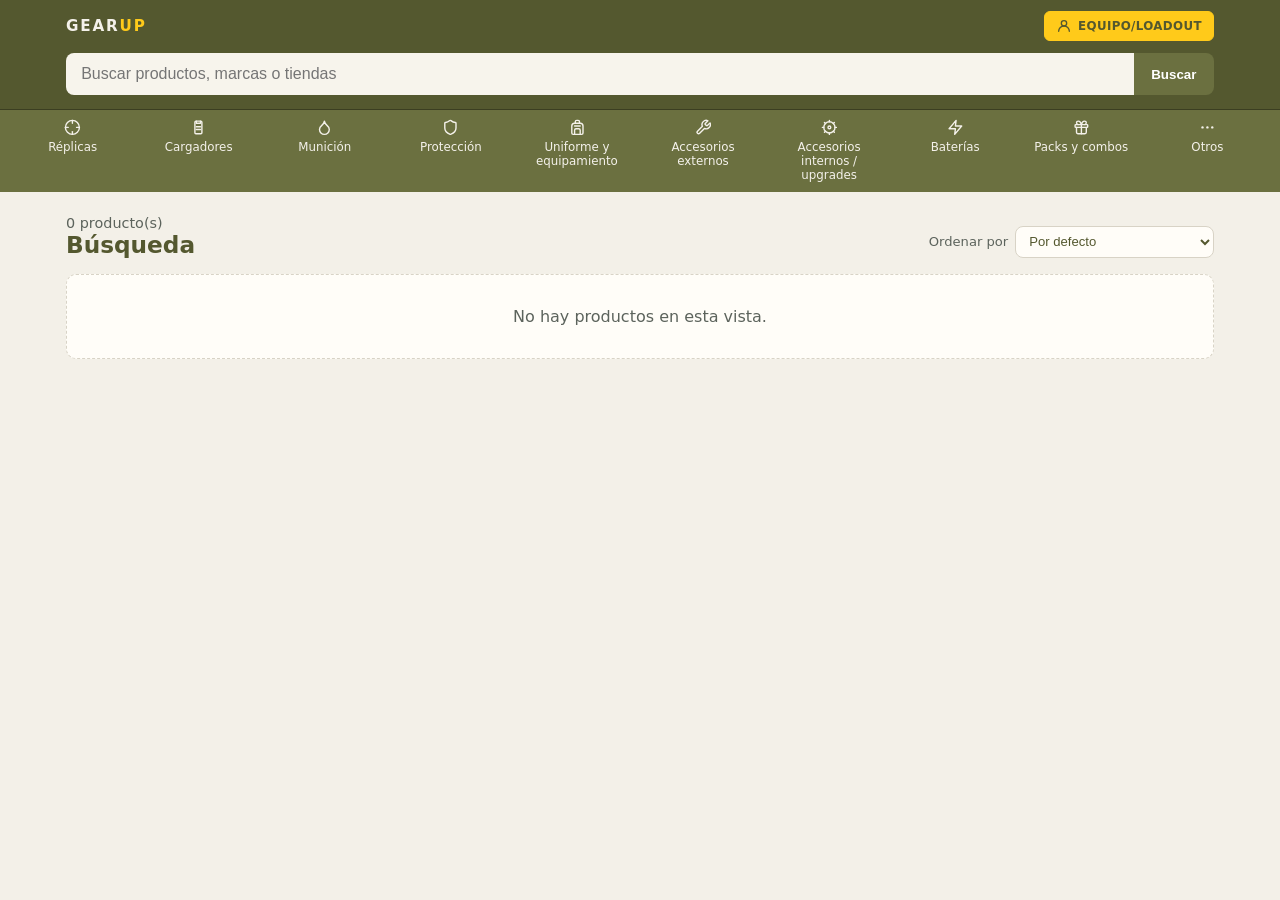
<file: web/buscar.html>
<!DOCTYPE html>
<html lang="es">
<head>
  <meta charset="utf-8">
  <meta name="viewport" content="width=device-width, initial-scale=1">
  <title>Buscar · GearUp</title>
  <link rel="stylesheet" href="css/estilos.css?v=11">
</head>
<body>
  <main class="contenido">
    <div class="titulo-seccion">
      <div>
        <p class="miga" id="miga"></p>
        <h1 id="titulo">Búsqueda</h1>
      </div>
      <label class="orden-caja">Ordenar por
        <select id="orden">
          <option value="">Por defecto</option>
          <option value="menor">Precio: menor a mayor</option>
          <option value="mayor">Precio: mayor a menor</option>
          <option value="descuento">Descuento: mayor a menor</option>
        </select>
      </label>
    </div>
    <div id="listado"></div>
  </main>
  <script src="js/datos-catalogo.js"></script>
  <script src="js/comun.js?v=8"></script>
  <script src="js/buscar.js?v=4"></script>
</body>
</html>
</file>
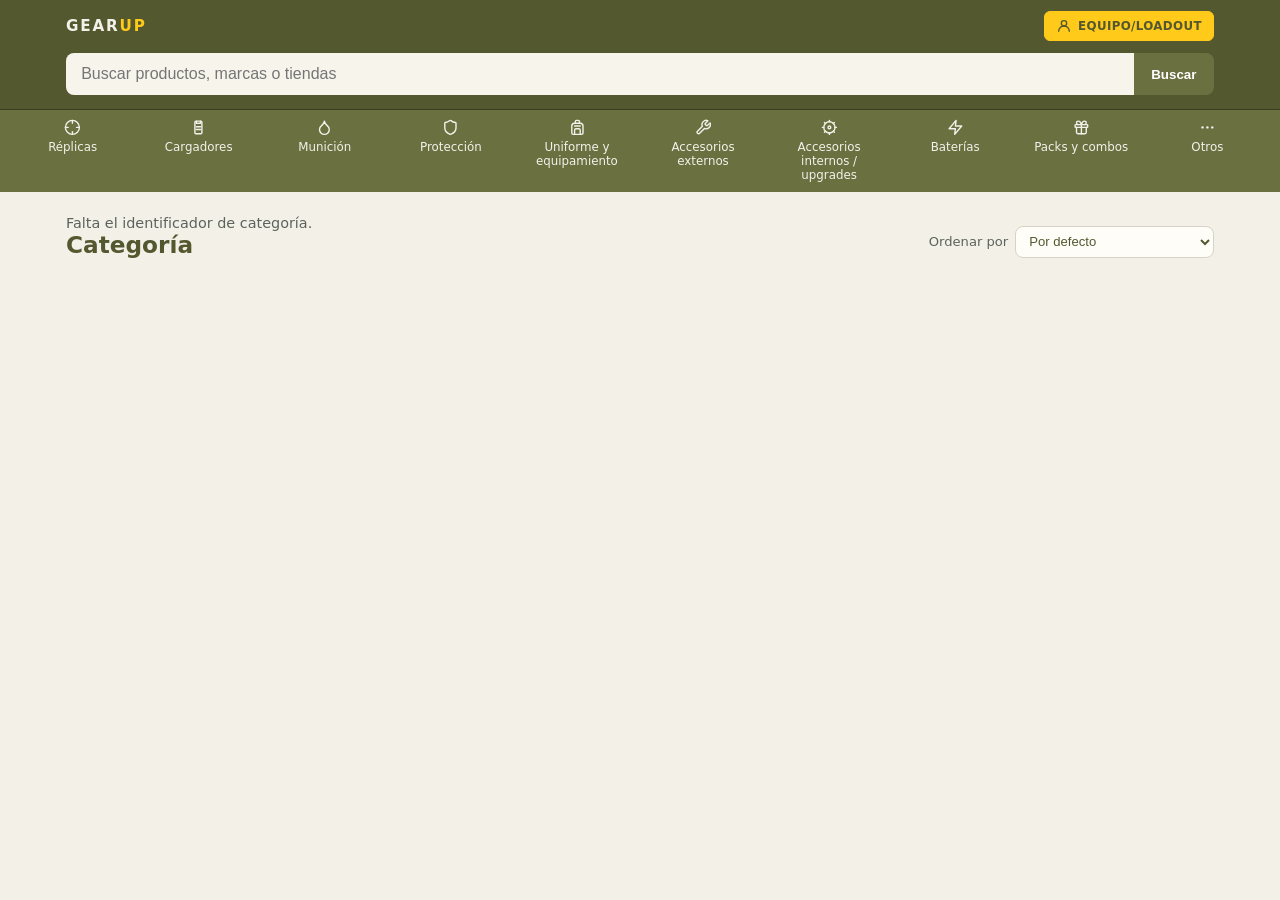
<file: web/categoria.html>
<!DOCTYPE html>
<html lang="es">
<head>
  <meta charset="utf-8">
  <meta name="viewport" content="width=device-width, initial-scale=1">
  <title>Categoría · GearUp</title>
  <link rel="stylesheet" href="css/estilos.css?v=11">
</head>
<body>
  <main class="contenido">
    <div class="titulo-seccion">
      <div>
        <p class="miga" id="miga"></p>
        <h1 id="titulo">Categoría</h1>
      </div>
      <label class="orden-caja">Ordenar por
        <select id="orden">
          <option value="">Por defecto</option>
          <option value="menor">Precio: menor a mayor</option>
          <option value="mayor">Precio: mayor a menor</option>
          <option value="descuento">Descuento: mayor a menor</option>
        </select>
      </label>
    </div>
    <div id="listado"></div>
  </main>
  <script src="js/datos-catalogo.js"></script>
  <script src="js/comun.js?v=8"></script>
  <script src="js/categoria.js?v=4"></script>
</body>
</html>
</file>
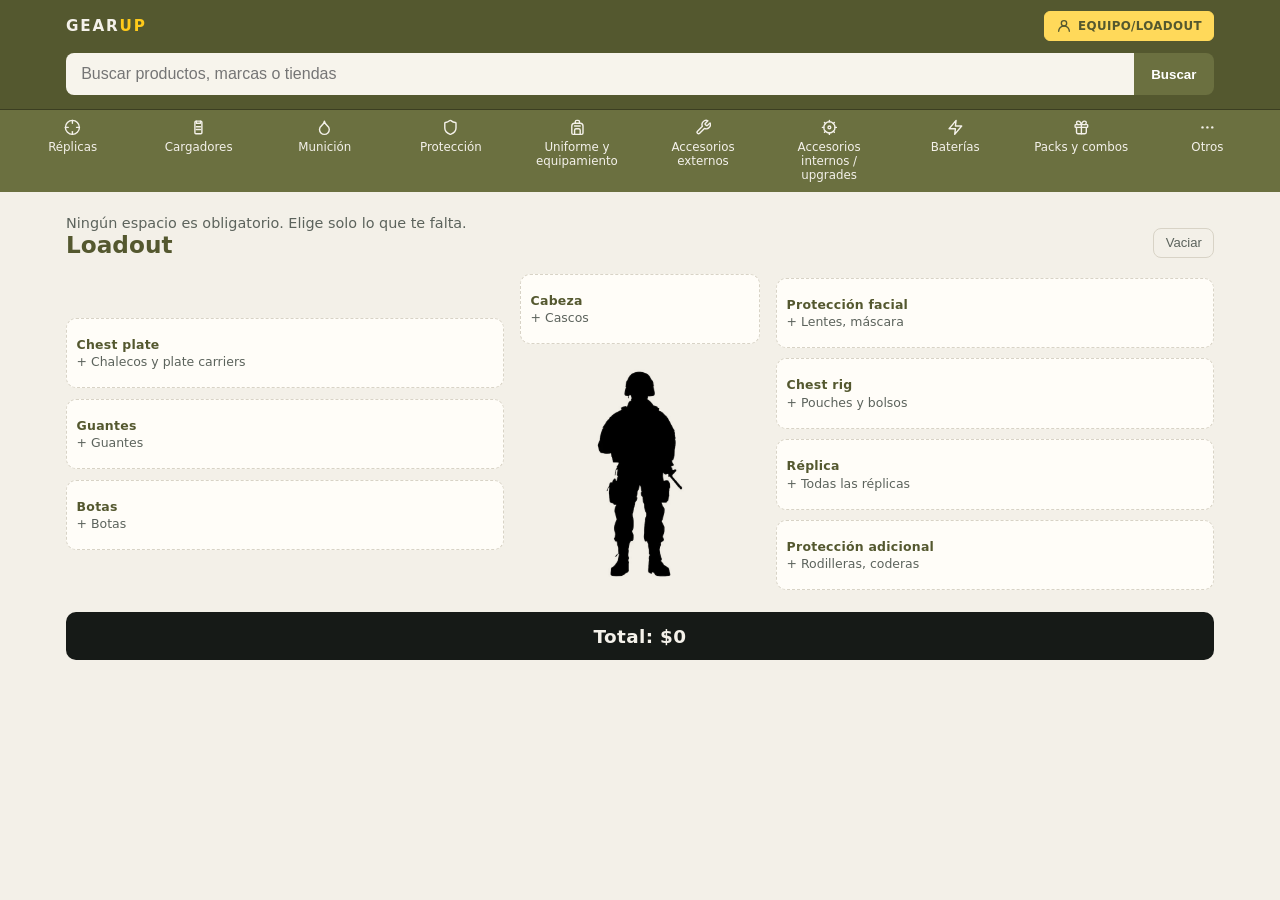
<file: web/loadout.html>
<!DOCTYPE html>
<html lang="es">
<head>
  <meta charset="utf-8">
  <meta name="viewport" content="width=device-width, initial-scale=1">
  <title>Loadout · GearUp</title>
  <link rel="stylesheet" href="css/estilos.css?v=11">
</head>
<body>
  <main class="contenido">
    <div class="titulo-seccion">
      <div>
        <p class="miga">Ningún espacio es obligatorio. Elige solo lo que te falta.</p>
        <h1>Loadout</h1>
      </div>
      <button type="button" class="boton-texto" id="vaciar-loadout">Vaciar</button>
    </div>

    <div class="loadout-tablero">
      <div class="loadout-col" id="col-izq"></div>
      <div class="loadout-centro">
        <div id="slot-cabeza"></div>
        <div class="loadout-figura" aria-hidden="true">
          <img class="figura-svg" src="img/silueta-loadout.png" alt="">
        </div>
      </div>
      <div class="loadout-col" id="col-der"></div>
    </div>

    <div class="loadout-total" id="total-loadout">Total: $0</div>

    <section class="loadout-picker" id="picker" hidden>
      <div class="loadout-picker-cabecera">
        <div>
          <p class="miga" id="picker-miga"></p>
          <h2 id="picker-titulo">Elegir producto</h2>
        </div>
        <button type="button" class="boton-texto" id="cerrar-picker">Cerrar</button>
      </div>
      <div class="loadout-picker-filtros">
        <input type="search" id="picker-q" placeholder="Filtrar en este espacio">
        <label class="orden-caja">Ordenar por
          <select id="picker-orden">
            <option value="">Por defecto</option>
            <option value="menor">Precio: menor a mayor</option>
            <option value="mayor">Precio: mayor a menor</option>
            <option value="descuento">Descuento: mayor a menor</option>
          </select>
        </label>
      </div>
      <div id="picker-listado"></div>
    </section>
  </main>
  <script src="js/datos-catalogo.js"></script>
  <script src="js/comun.js?v=8"></script>
  <script src="js/loadout.js?v=1"></script>
</body>
</html>
</file>
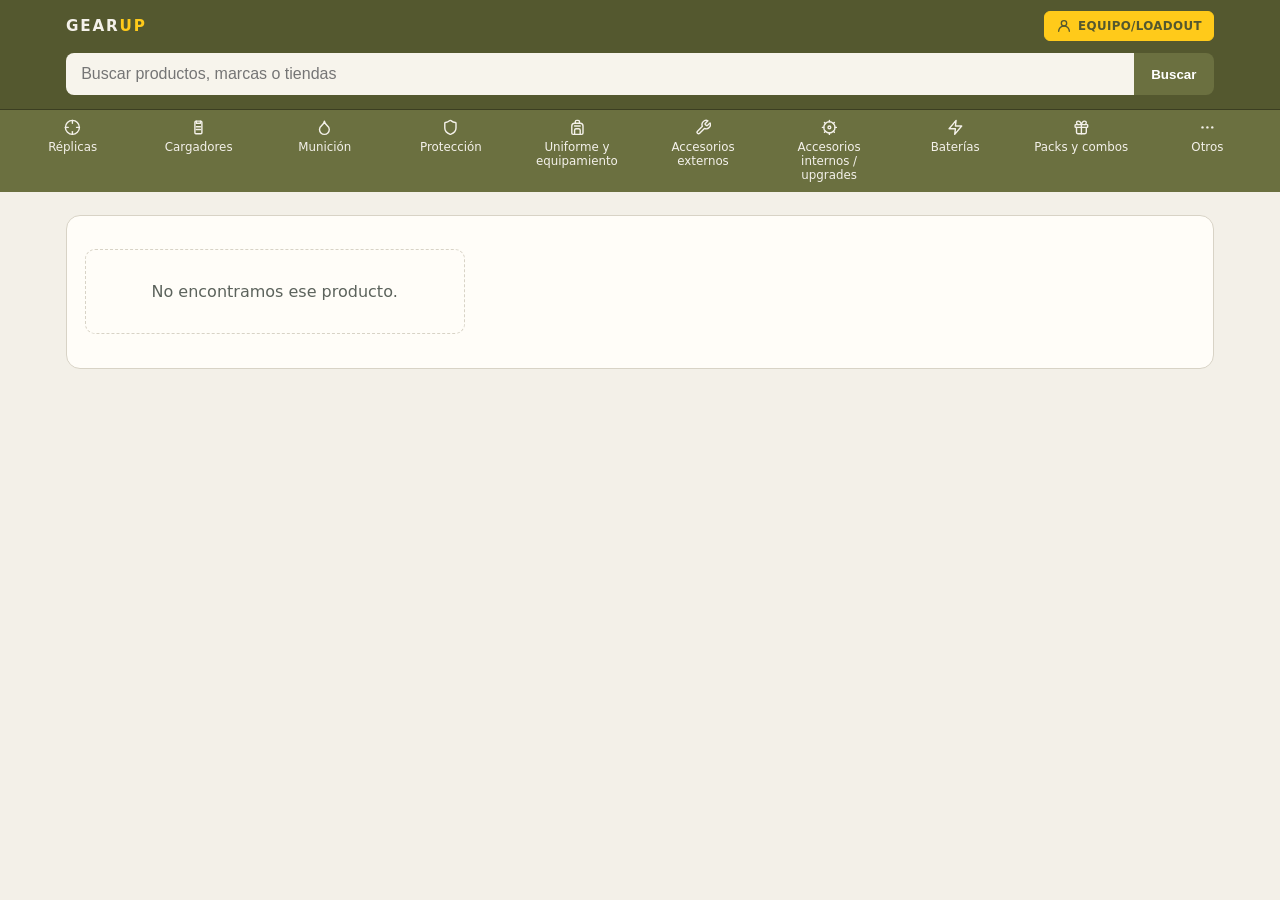
<file: web/producto.html>
<!DOCTYPE html>
<html lang="es">
<head>
  <meta charset="utf-8">
  <meta name="viewport" content="width=device-width, initial-scale=1">
  <title>Producto · GearUp</title>
  <link rel="stylesheet" href="css/estilos.css?v=13">
</head>
<body>
  <main class="contenido">
    <div id="ficha" class="ficha"></div>
  </main>
  <script src="js/datos-catalogo.js"></script>
  <script src="js/comun.js?v=10"></script>
  <script src="js/producto.js?v=5"></script>
</body>
</html>
</file>
<file: docs/css/estilos.css>
:root {
  --fondo: #f3f0e8;
  --papel: #fffdf8;
  --tinta: #54582f;
  --suave: #5c635c;
  --linea: #d8d3c6;
  --oliva: #54582f;
  --oliva-clara: #6b7040;
  --oferta: #b43c1c;
  --aviso: #ffca1a;
  --texto-claro: #f4f1ea;
  --sombra: 0 8px 24px rgba(28, 33, 30, 0.08);
  --radio: 10px;
  --max: 1180px;
}

* {
  box-sizing: border-box;
}

html,
body {
  margin: 0;
  padding: 0;
}

body {
  font-family: "Segoe UI", system-ui, sans-serif;
  background: var(--fondo);
  color: var(--tinta);
  min-height: 100vh;
}

a {
  color: inherit;
  text-decoration: none;
}

img {
  max-width: 100%;
  display: block;
}

.encabezado {
  background: var(--oliva);
  color: var(--texto-claro);
  position: sticky;
  top: 0;
  z-index: 40;
}

.aviso-prueba {
  background: #2b2416;
  color: var(--aviso);
  text-align: center;
  font-size: 0.78rem;
  letter-spacing: 0.04em;
  padding: 0.35rem 1rem;
}

.marca-barra {
  max-width: var(--max);
  margin: 0 auto;
  padding: 0.7rem 1rem 0;
  display: flex;
  align-items: center;
  justify-content: space-between;
  gap: 1rem;
}

.marca {
  font-weight: 700;
  letter-spacing: 0.12em;
  text-transform: uppercase;
  font-size: 0.95rem;
}

.marca span {
  color: var(--aviso);
}

.marca-acciones {
  display: flex;
  align-items: center;
  gap: 0.5rem;
}

.enlace-loadout {
  display: inline-flex;
  align-items: center;
  gap: 0.4rem;
  border: 1px solid var(--aviso);
  background: var(--aviso);
  color: var(--oliva);
  padding: 0.38rem 0.7rem;
  border-radius: 6px;
  font-size: 0.74rem;
  font-weight: 700;
  letter-spacing: 0.03em;
  text-transform: uppercase;
}

.enlace-loadout .nav-icon {
  width: 1rem;
  height: 1rem;
}

.enlace-loadout:hover,
.enlace-loadout.activo {
  background: color-mix(in srgb, var(--aviso) 72%, white);
  color: var(--oliva);
  border-color: color-mix(in srgb, var(--aviso) 72%, white);
}

.loadout-cuenta {
  background: var(--oliva);
  color: var(--aviso);
  border-radius: 999px;
  min-width: 1.15rem;
  height: 1.15rem;
  font-size: 0.68rem;
  display: inline-flex;
  align-items: center;
  justify-content: center;
  padding: 0 0.28rem;
}

.loadout-cuenta[hidden] {
  display: none;
}

.boton-menu {
  display: none;
  background: transparent;
  border: 1px solid color-mix(in srgb, var(--texto-claro) 35%, transparent);
  color: var(--texto-claro);
  padding: 0.4rem 0.7rem;
  border-radius: 6px;
  font-size: 1.2rem;
  cursor: pointer;
}

.buscador {
  max-width: var(--max);
  margin: 0 auto;
  padding: 0.75rem 1rem 0.85rem;
}

.buscador form {
  display: flex;
  width: 100%;
}

.buscador input {
  flex: 1;
  border: 0;
  border-radius: 8px 0 0 8px;
  padding: 0.75rem 0.95rem;
  font-size: 1rem;
  background: #f7f4ec;
  color: var(--tinta);
}

.buscador input:focus {
  outline: 2px solid var(--aviso);
  outline-offset: -2px;
}

.buscador button {
  border: 0;
  background: var(--oliva-clara);
  color: white;
  padding: 0 1.1rem;
  border-radius: 0 8px 8px 0;
  font-weight: 600;
  cursor: pointer;
}

.nav-principal {
  border-top: 1px solid color-mix(in srgb, var(--oliva) 70%, black);
  background: var(--oliva-clara);
}

.nav-lista {
  width: 100%;
  max-width: none;
  margin: 0;
  padding: 0 0.6rem;
  display: flex;
  flex-wrap: nowrap;
  justify-content: space-between;
  list-style: none;
}

.nav-item {
  position: relative;
  flex: 1 1 0;
  min-width: 0;
}

.nav-enlace {
  display: flex;
  flex-direction: column;
  align-items: center;
  justify-content: center;
  gap: 0.28rem;
  padding: 0.55rem 0.35rem 0.6rem;
  font-size: 0.74rem;
  line-height: 1.2;
  text-align: center;
  color: var(--texto-claro);
}

.nav-icon {
  width: 1.05rem;
  height: 1.05rem;
  flex-shrink: 0;
  display: block;
  stroke: currentColor;
  fill: none;
  stroke-width: 2;
  stroke-linecap: round;
  stroke-linejoin: round;
}

.nav-icon .nav-icon-punto {
  fill: currentColor;
  stroke: none;
}

.nav-enlace:hover,
.nav-enlace.activo {
  color: #fff;
}

.sublista {
  display: none;
  position: absolute;
  left: 0;
  top: 100%;
  z-index: 50;
  min-width: 100%;
  width: max-content;
  background: var(--oliva-clara);
  border: 1px solid color-mix(in srgb, var(--oliva) 70%, black);
  border-radius: 0 0 8px 8px;
  padding: 0.35rem 0;
  box-shadow: var(--sombra);
}

.nav-item:hover .sublista,
.nav-item:focus-within .sublista {
  display: block;
}

.sublista a {
  display: block;
  padding: 0.45rem 0.9rem;
  font-size: 0.8rem;
  color: var(--texto-claro);
}

.sublista a:hover {
  background: var(--oliva-clara);
  color: #fff;
}

.contenido {
  max-width: var(--max);
  margin: 0 auto;
  padding: 1.4rem 1rem 3rem;
}

.titulo-seccion {
  display: flex;
  align-items: flex-end;
  justify-content: space-between;
  gap: 1rem;
  margin: 0 0 1rem;
}

.orden-caja {
  display: flex;
  align-items: center;
  gap: 0.45rem;
  font-size: 0.82rem;
  color: var(--suave);
  white-space: nowrap;
  margin-left: auto;
}

.orden-caja select {
  border: 1px solid var(--linea);
  background: var(--papel);
  color: var(--tinta);
  border-radius: 8px;
  padding: 0.4rem 0.55rem;
  font-size: 0.82rem;
}

.titulo-seccion h1 {
  margin: 0;
  font-size: 1.45rem;
  font-weight: 650;
}

.titulo-seccion p,
.miga {
  margin: 0;
  color: var(--suave);
  font-size: 0.9rem;
}

.rejilla {
  display: grid;
  grid-template-columns: repeat(auto-fill, minmax(190px, 1fr));
  gap: 0.85rem;
}

.tarjeta {
  background: var(--papel);
  border: 1px solid var(--linea);
  border-radius: var(--radio);
  overflow: hidden;
  display: flex;
  flex-direction: column;
  min-height: 100%;
  transition: transform 0.15s ease, box-shadow 0.15s ease;
}

.tarjeta:hover {
  transform: translateY(-2px);
  box-shadow: var(--sombra);
}

.tarjeta-foto {
  position: relative;
  aspect-ratio: 1 / 1;
  background: #e7e2d6;
}

.tarjeta-foto img,
.tarjeta-foto svg {
  width: 100%;
  height: 100%;
  object-fit: contain;
  background: #e7e2d6;
}

.etiqueta-tienda {
  position: absolute;
  top: 0.45rem;
  right: 0.45rem;
  background: rgba(22, 26, 23, 0.86);
  color: #f4f1ea;
  font-size: 0.68rem;
  padding: 0.18rem 0.42rem;
  border-radius: 999px;
}

.sello-oferta {
  position: absolute;
  left: 0.45rem;
  bottom: 0.45rem;
  background: var(--oferta);
  color: white;
  font-size: 0.68rem;
  font-weight: 700;
  padding: 0.18rem 0.4rem;
  border-radius: 4px;
}

.tarjeta-cuerpo {
  padding: 0.65rem 0.7rem 0.8rem;
  display: flex;
  flex-direction: column;
  gap: 0.35rem;
  flex: 1;
}

.tarjeta-nombre {
  font-size: 0.86rem;
  line-height: 1.3;
  display: -webkit-box;
  -webkit-line-clamp: 2;
  -webkit-box-orient: vertical;
  overflow: hidden;
  min-height: 2.2em;
}

.precios {
  margin-top: auto;
}

.tarjeta-credito,
.ficha-credito {
  font-size: 0.68rem;
  color: var(--suave);
  letter-spacing: 0.01em;
}

.tarjeta-credito {
  margin-top: 0.15rem;
}

.precio-actual {
  font-size: 1.05rem;
  font-weight: 700;
}

.precio-actual.oferta {
  color: var(--oferta);
}

.precio-antes {
  display: block;
  font-size: 0.75rem;
  color: var(--suave);
  text-decoration: line-through;
}

.vacio {
  background: var(--papel);
  border: 1px dashed var(--linea);
  border-radius: var(--radio);
  padding: 2rem 1rem;
  text-align: center;
  color: var(--suave);
}

.ficha {
  display: grid;
  grid-template-columns: minmax(240px, 380px) 1fr;
  gap: 1.5rem;
  background: var(--papel);
  border: 1px solid var(--linea);
  border-radius: 14px;
  padding: 1.1rem;
}

.ficha-foto {
  background: #e7e2d6;
  border-radius: 10px;
  overflow: hidden;
  aspect-ratio: 1;
}

.ficha-foto svg,
.ficha-foto img {
  width: 100%;
  height: 100%;
  object-fit: contain;
  background: #e7e2d6;
}

.ficha-credito {
  margin: 0.45rem 0 0;
  text-align: center;
}

.ficha h1 {
  margin: 0 0 0.4rem;
  font-size: 1.45rem;
}

.ficha-tienda {
  color: var(--suave);
  font-size: 0.9rem;
  margin-bottom: 0.8rem;
}

.ficha .precio-actual {
  font-size: 1.7rem;
}

.boton-comprar {
  display: inline-flex;
  align-items: center;
  margin: 1rem 0 1.4rem;
  background: var(--oliva);
  color: #fff;
  padding: 0.85rem 1.15rem;
  border-radius: 8px;
  font-weight: 700;
  white-space: nowrap;
}

.boton-comprar:hover {
  background: var(--oliva-clara);
}

.bloque-grafico {
  position: relative;
  margin-top: 0.4rem;
}

.bloque-grafico h2,
.proximos h2 {
  font-size: 1rem;
  margin: 0 0 0.6rem;
}

.grafico {
  width: 100%;
  height: 220px;
  background: #f7f4ec;
  border-radius: 8px;
  overflow: visible;
}

.punto-hit {
  cursor: pointer;
}

.grafico-tip {
  position: absolute;
  z-index: 6;
  background: var(--oliva);
  color: var(--texto-claro);
  font-size: 0.78rem;
  font-weight: 650;
  padding: 0.32rem 0.5rem;
  border-radius: 6px;
  pointer-events: none;
  white-space: nowrap;
  transform: translate(-50%, calc(-100% - 8px));
  box-shadow: var(--sombra);
}

.grafico-tip[hidden] {
  display: none;
}

.proximos {
  display: grid;
  grid-template-columns: 1fr 1fr;
  gap: 0.85rem;
  margin-top: 1.1rem;
}

.proximo {
  border: 1px dashed #b9b39f;
  background: #f7f4ec;
  border-radius: 10px;
  padding: 1.1rem;
  min-height: 140px;
  color: var(--suave);
}

.proximo strong {
  display: block;
  color: var(--tinta);
  margin-bottom: 0.35rem;
}

.pie {
  max-width: var(--max);
  margin: 0 auto;
  padding: 0 1rem 2rem;
  color: var(--suave);
  font-size: 0.8rem;
}

.boton-texto {
  background: transparent;
  border: 1px solid var(--linea);
  color: var(--suave);
  border-radius: 8px;
  padding: 0.4rem 0.7rem;
  font-size: 0.82rem;
  cursor: pointer;
}

.boton-texto:hover {
  color: var(--tinta);
  border-color: var(--oliva);
}

.loadout-tablero {
  display: grid;
  grid-template-columns: minmax(180px, 1fr) minmax(180px, 240px) minmax(180px, 1fr);
  grid-template-areas:
    "cabeza cabeza cabeza"
    "izq figura der"
    "facial facial facial";
  gap: 0.75rem 1rem;
  align-items: center;
}

.loadout-cabeza {
  grid-area: cabeza;
  display: grid;
  grid-template-columns: 1fr 1fr;
  gap: 0.65rem;
  width: 100%;
  max-width: 720px;
  margin: 0 auto;
}

#col-izq {
  grid-area: izq;
}

#col-der {
  grid-area: der;
}

.loadout-facial {
  grid-area: facial;
  display: flex;
  flex-direction: column;
  gap: 0.55rem;
}

.loadout-facial-titulo {
  margin: 0.35rem 0 0;
  font-size: 0.82rem;
  font-weight: 700;
  letter-spacing: 0.02em;
}

.loadout-modos {
  display: flex;
  flex-wrap: wrap;
  gap: 0.35rem 0.85rem;
}

.loadout-modo {
  display: inline-flex;
  align-items: center;
  gap: 0.3rem;
  font-size: 0.78rem;
  color: var(--suave);
  cursor: pointer;
}

.loadout-modo:has(input:checked) {
  color: var(--tinta);
  font-weight: 700;
}

.loadout-facial-slots {
  display: grid;
  grid-template-columns: repeat(3, minmax(0, 1fr));
  gap: 0.65rem;
}

.loadout-facial.modo-solo .loadout-facial-slots {
  grid-template-columns: minmax(0, 320px);
}

.loadout-col {
  display: flex;
  flex-direction: column;
  gap: 0.65rem;
}

.loadout-centro {
  grid-area: figura;
  display: flex;
  flex-direction: column;
  align-items: stretch;
  gap: 0.65rem;
}

.loadout-figura {
  display: flex;
  justify-content: center;
}

.figura-svg {
  width: 100%;
  max-width: 260px;
  height: auto;
  object-fit: contain;
  mix-blend-mode: multiply;
}

.loadout-slot {
  display: flex;
  align-items: center;
  gap: 0.55rem;
  width: 100%;
  text-align: left;
  background: var(--papel);
  border: 1px dashed var(--linea);
  border-radius: 10px;
  padding: 0.55rem 0.6rem;
  color: inherit;
  cursor: pointer;
  min-height: 4.4rem;
}

.loadout-slot:hover,
.loadout-slot.activo {
  border-style: solid;
  border-color: var(--oliva);
  box-shadow: var(--sombra);
}

.loadout-slot.ocupado {
  border-style: solid;
}

.loadout-slot-vacio {
  display: flex;
  flex-direction: column;
  gap: 0.15rem;
}

.loadout-slot-vacio strong,
.loadout-slot-datos strong {
  font-size: 0.78rem;
  letter-spacing: 0.02em;
}

.loadout-slot-vacio span {
  color: var(--suave);
  font-size: 0.78rem;
}

.loadout-slot-foto {
  width: 2.7rem;
  height: 2.7rem;
  flex-shrink: 0;
  border-radius: 6px;
  overflow: hidden;
  background: #e7e2d6;
}

.loadout-slot-foto img {
  width: 100%;
  height: 100%;
  object-fit: contain;
}

.loadout-slot-datos {
  display: flex;
  flex-direction: column;
  gap: 0.1rem;
  min-width: 0;
  flex: 1;
}

.loadout-slot-nombre {
  font-size: 0.78rem;
  line-height: 1.25;
  display: -webkit-box;
  -webkit-line-clamp: 2;
  -webkit-box-orient: vertical;
  overflow: hidden;
}

.loadout-slot-precio {
  font-size: 0.82rem;
  font-weight: 700;
}

.loadout-quitar {
  border: 0;
  background: transparent;
  color: var(--suave);
  font-size: 1.2rem;
  line-height: 1;
  cursor: pointer;
  padding: 0.1rem 0.25rem;
}

.loadout-quitar:hover {
  color: var(--oferta);
}

.loadout-extras {
  display: grid;
  grid-template-columns: 1fr 1fr;
  gap: 0.75rem;
  margin-top: 1rem;
}

.loadout-lista {
  background: var(--papel);
  border: 1px solid var(--linea);
  border-radius: 10px;
  padding: 0.75rem 0.8rem;
}

.loadout-lista.activo {
  border-color: var(--oliva);
  box-shadow: var(--sombra);
}

.loadout-lista-cabecera {
  display: flex;
  align-items: center;
  justify-content: space-between;
  gap: 0.6rem;
}

.loadout-lista-cabecera strong {
  display: block;
  font-size: 0.9rem;
}

.loadout-lista-cabecera span {
  display: block;
  color: var(--suave);
  font-size: 0.75rem;
  margin-top: 0.1rem;
}

.loadout-lista-items {
  list-style: none;
  margin: 0.65rem 0 0;
  padding: 0;
  display: flex;
  flex-direction: column;
  gap: 0.45rem;
}

.loadout-lista-item {
  display: flex;
  align-items: center;
  gap: 0.55rem;
}

.loadout-lista-vacio {
  margin: 0.65rem 0 0;
  color: var(--suave);
  font-size: 0.8rem;
}

.loadout-aviso {
  margin: 0 0 0.75rem;
  color: var(--suave);
  font-size: 0.82rem;
}

.loadout-total {
  margin: 1.1rem 0 0;
  background: #161a17;
  color: #f4f1ea;
  border-radius: 10px;
  padding: 0.85rem 1rem;
  font-size: 1.15rem;
  font-weight: 700;
  text-align: center;
  letter-spacing: 0.02em;
}

.loadout-picker {
  margin-top: 1.25rem;
  background: var(--papel);
  border: 1px solid var(--linea);
  border-radius: 12px;
  padding: 1rem;
}

.loadout-picker-cabecera,
.loadout-picker-filtros {
  display: flex;
  align-items: flex-end;
  justify-content: space-between;
  gap: 0.8rem;
  margin-bottom: 0.85rem;
}

.loadout-picker h2 {
  margin: 0;
  font-size: 1.15rem;
}

.loadout-picker-filtros input[type="search"] {
  flex: 1;
  border: 1px solid var(--linea);
  border-radius: 8px;
  padding: 0.5rem 0.7rem;
  font-size: 0.9rem;
  background: #fff;
}

.loadout-elegir {
  display: flex;
  flex-direction: column;
  width: 100%;
  border: 0;
  padding: 0;
  background: transparent;
  color: inherit;
  text-align: left;
  cursor: pointer;
  flex: 1;
}

.loadout-elegida {
  border-color: var(--oliva);
  box-shadow: var(--sombra);
}

.sello-elegido {
  position: absolute;
  left: 0.45rem;
  top: 0.45rem;
  background: var(--oliva);
  color: #fff;
  font-size: 0.68rem;
  font-weight: 700;
  padding: 0.18rem 0.4rem;
  border-radius: 4px;
}

.loadout-ver {
  display: block;
  padding: 0.4rem 0.7rem 0.6rem;
  font-size: 0.75rem;
  color: var(--oliva);
  font-weight: 600;
}

.ficha-loadout {
  display: flex;
  align-items: center;
  gap: 0.85rem;
  margin: 0 0 1.2rem;
}

.boton-loadout {
  display: inline-flex;
  align-items: center;
  background: transparent;
  border: 1px solid var(--oliva);
  color: var(--oliva);
  padding: 0.7rem 1rem;
  border-radius: 8px;
  font-weight: 700;
  cursor: pointer;
}

.boton-loadout:hover,
.boton-loadout.activo {
  background: var(--oliva);
  color: #fff;
}

.ficha-loadout a {
  font-size: 0.85rem;
  color: var(--oliva);
  font-weight: 600;
}

@media (max-width: 800px) {
  .boton-menu {
    display: block;
  }

  .nav-principal {
    display: none;
  }

  .nav-principal.abierto {
    display: block;
  }

  .nav-lista {
    flex-direction: column;
    flex-wrap: wrap;
    padding: 0.3rem 0 0.8rem;
  }

  .nav-item {
    flex: none;
  }

  .nav-enlace {
    flex-direction: row;
    justify-content: flex-start;
    text-align: left;
    padding: 0.85rem 1rem;
    font-size: 0.92rem;
  }

  .nav-icon {
    width: 1.2rem;
    height: 1.2rem;
  }

  .nav-item {
    border-bottom: 1px solid color-mix(in srgb, var(--oliva) 70%, black);
  }

  .sublista {
    position: static;
    display: none;
    border: 0;
    background: var(--oliva);
    box-shadow: none;
    padding-left: 0.6rem;
  }

  .nav-item.abierto .sublista {
    display: block;
  }

  .nav-item:hover .sublista {
    display: none;
  }

  .nav-item.abierto:hover .sublista,
  .nav-item.abierto .sublista {
    display: block;
  }

  .ficha,
  .proximos {
    grid-template-columns: 1fr;
  }

  .titulo-seccion {
    flex-wrap: wrap;
    align-items: flex-start;
  }

  .orden-caja {
    width: 100%;
    justify-content: flex-end;
  }

  .loadout-tablero {
    grid-template-columns: 1fr;
    grid-template-areas:
      "cabeza"
      "figura"
      "facial"
      "izq"
      "der";
  }

  .loadout-cabeza,
  .loadout-facial-slots {
    grid-template-columns: 1fr 1fr;
    max-width: none;
  }

  .loadout-facial.modo-solo .loadout-facial-slots {
    grid-template-columns: 1fr;
  }

  .loadout-col,
  .loadout-centro {
    display: grid;
    grid-template-columns: 1fr 1fr;
    gap: 0.6rem;
  }

  .loadout-centro .loadout-figura {
    grid-column: 1 / -1;
  }

  .loadout-extras {
    grid-template-columns: 1fr;
  }

  .loadout-figura {
    max-width: 210px;
    margin: 0 auto;
  }

  .loadout-picker-filtros {
    flex-wrap: wrap;
  }
}
</file>
<file: web/css/estilos.css>
:root {
  --fondo: #f3f0e8;
  --papel: #fffdf8;
  --tinta: #54582f;
  --suave: #5c635c;
  --linea: #d8d3c6;
  --oliva: #54582f;
  --oliva-clara: #6b7040;
  --oferta: #b43c1c;
  --aviso: #ffca1a;
  --texto-claro: #f4f1ea;
  --sombra: 0 8px 24px rgba(28, 33, 30, 0.08);
  --radio: 10px;
  --max: 1180px;
}

* {
  box-sizing: border-box;
}

html,
body {
  margin: 0;
  padding: 0;
}

body {
  font-family: "Segoe UI", system-ui, sans-serif;
  background: var(--fondo);
  color: var(--tinta);
  min-height: 100vh;
}

a {
  color: inherit;
  text-decoration: none;
}

img {
  max-width: 100%;
  display: block;
}

.encabezado {
  background: var(--oliva);
  color: var(--texto-claro);
  position: sticky;
  top: 0;
  z-index: 40;
}

.aviso-prueba {
  background: #2b2416;
  color: var(--aviso);
  text-align: center;
  font-size: 0.78rem;
  letter-spacing: 0.04em;
  padding: 0.35rem 1rem;
}

.marca-barra {
  max-width: var(--max);
  margin: 0 auto;
  padding: 0.7rem 1rem 0;
  display: flex;
  align-items: center;
  justify-content: space-between;
  gap: 1rem;
}

.marca {
  font-weight: 700;
  letter-spacing: 0.12em;
  text-transform: uppercase;
  font-size: 0.95rem;
}

.marca span {
  color: var(--aviso);
}

.marca-acciones {
  display: flex;
  align-items: center;
  gap: 0.5rem;
}

.enlace-loadout {
  display: inline-flex;
  align-items: center;
  gap: 0.4rem;
  border: 1px solid var(--aviso);
  background: var(--aviso);
  color: var(--oliva);
  padding: 0.38rem 0.7rem;
  border-radius: 6px;
  font-size: 0.74rem;
  font-weight: 700;
  letter-spacing: 0.03em;
  text-transform: uppercase;
}

.enlace-loadout .nav-icon {
  width: 1rem;
  height: 1rem;
}

.enlace-loadout:hover,
.enlace-loadout.activo {
  background: color-mix(in srgb, var(--aviso) 72%, white);
  color: var(--oliva);
  border-color: color-mix(in srgb, var(--aviso) 72%, white);
}

.loadout-cuenta {
  background: var(--oliva);
  color: var(--aviso);
  border-radius: 999px;
  min-width: 1.15rem;
  height: 1.15rem;
  font-size: 0.68rem;
  display: inline-flex;
  align-items: center;
  justify-content: center;
  padding: 0 0.28rem;
}

.loadout-cuenta[hidden] {
  display: none;
}

.boton-menu {
  display: none;
  background: transparent;
  border: 1px solid color-mix(in srgb, var(--texto-claro) 35%, transparent);
  color: var(--texto-claro);
  padding: 0.4rem 0.7rem;
  border-radius: 6px;
  font-size: 1.2rem;
  cursor: pointer;
}

.buscador {
  max-width: var(--max);
  margin: 0 auto;
  padding: 0.75rem 1rem 0.85rem;
}

.buscador form {
  display: flex;
  width: 100%;
}

.buscador input {
  flex: 1;
  border: 0;
  border-radius: 8px 0 0 8px;
  padding: 0.75rem 0.95rem;
  font-size: 1rem;
  background: #f7f4ec;
  color: var(--tinta);
}

.buscador input:focus {
  outline: 2px solid var(--aviso);
  outline-offset: -2px;
}

.buscador button {
  border: 0;
  background: var(--oliva-clara);
  color: white;
  padding: 0 1.1rem;
  border-radius: 0 8px 8px 0;
  font-weight: 600;
  cursor: pointer;
}

.nav-principal {
  border-top: 1px solid color-mix(in srgb, var(--oliva) 70%, black);
  background: var(--oliva-clara);
}

.nav-lista {
  width: 100%;
  max-width: none;
  margin: 0;
  padding: 0 0.6rem;
  display: flex;
  flex-wrap: nowrap;
  justify-content: space-between;
  list-style: none;
}

.nav-item {
  position: relative;
  flex: 1 1 0;
  min-width: 0;
}

.nav-enlace {
  display: flex;
  flex-direction: column;
  align-items: center;
  justify-content: center;
  gap: 0.28rem;
  padding: 0.55rem 0.35rem 0.6rem;
  font-size: 0.74rem;
  line-height: 1.2;
  text-align: center;
  color: var(--texto-claro);
}

.nav-icon {
  width: 1.05rem;
  height: 1.05rem;
  flex-shrink: 0;
  display: block;
  stroke: currentColor;
  fill: none;
  stroke-width: 2;
  stroke-linecap: round;
  stroke-linejoin: round;
}

.nav-icon .nav-icon-punto {
  fill: currentColor;
  stroke: none;
}

.nav-enlace:hover,
.nav-enlace.activo {
  color: #fff;
}

.sublista {
  display: none;
  position: absolute;
  left: 0;
  top: 100%;
  z-index: 50;
  min-width: 100%;
  width: max-content;
  background: var(--oliva-clara);
  border: 1px solid color-mix(in srgb, var(--oliva) 70%, black);
  border-radius: 0 0 8px 8px;
  padding: 0.35rem 0;
  box-shadow: var(--sombra);
}

.nav-item:hover .sublista,
.nav-item:focus-within .sublista {
  display: block;
}

.sublista a {
  display: block;
  padding: 0.45rem 0.9rem;
  font-size: 0.8rem;
  color: var(--texto-claro);
}

.sublista a:hover {
  background: var(--oliva-clara);
  color: #fff;
}

.contenido {
  max-width: var(--max);
  margin: 0 auto;
  padding: 1.4rem 1rem 3rem;
}

.titulo-seccion {
  display: flex;
  align-items: flex-end;
  justify-content: space-between;
  gap: 1rem;
  margin: 0 0 1rem;
}

.orden-caja {
  display: flex;
  align-items: center;
  gap: 0.45rem;
  font-size: 0.82rem;
  color: var(--suave);
  white-space: nowrap;
  margin-left: auto;
}

.orden-caja select {
  border: 1px solid var(--linea);
  background: var(--papel);
  color: var(--tinta);
  border-radius: 8px;
  padding: 0.4rem 0.55rem;
  font-size: 0.82rem;
}

.titulo-seccion h1 {
  margin: 0;
  font-size: 1.45rem;
  font-weight: 650;
}

.titulo-seccion p,
.miga {
  margin: 0;
  color: var(--suave);
  font-size: 0.9rem;
}

.rejilla {
  display: grid;
  grid-template-columns: repeat(auto-fill, minmax(190px, 1fr));
  gap: 0.85rem;
}

.tarjeta {
  background: var(--papel);
  border: 1px solid var(--linea);
  border-radius: var(--radio);
  overflow: hidden;
  display: flex;
  flex-direction: column;
  min-height: 100%;
  transition: transform 0.15s ease, box-shadow 0.15s ease;
}

.tarjeta:hover {
  transform: translateY(-2px);
  box-shadow: var(--sombra);
}

.tarjeta-foto {
  position: relative;
  aspect-ratio: 1 / 1;
  background: #e7e2d6;
}

.tarjeta-foto img,
.tarjeta-foto svg {
  width: 100%;
  height: 100%;
  object-fit: contain;
  background: #e7e2d6;
}

.etiqueta-tienda {
  position: absolute;
  top: 0.45rem;
  right: 0.45rem;
  background: rgba(22, 26, 23, 0.86);
  color: #f4f1ea;
  font-size: 0.68rem;
  padding: 0.18rem 0.42rem;
  border-radius: 999px;
}

.sello-oferta {
  position: absolute;
  left: 0.45rem;
  bottom: 0.45rem;
  background: var(--oferta);
  color: white;
  font-size: 0.68rem;
  font-weight: 700;
  padding: 0.18rem 0.4rem;
  border-radius: 4px;
}

.tarjeta-cuerpo {
  padding: 0.65rem 0.7rem 0.8rem;
  display: flex;
  flex-direction: column;
  gap: 0.35rem;
  flex: 1;
}

.tarjeta-nombre {
  font-size: 0.86rem;
  line-height: 1.3;
  display: -webkit-box;
  -webkit-line-clamp: 2;
  -webkit-box-orient: vertical;
  overflow: hidden;
  min-height: 2.2em;
}

.precios {
  margin-top: auto;
}

.tarjeta-credito,
.ficha-credito {
  font-size: 0.68rem;
  color: var(--suave);
  letter-spacing: 0.01em;
}

.tarjeta-credito {
  margin-top: 0.15rem;
}

.precio-actual {
  font-size: 1.05rem;
  font-weight: 700;
}

.precio-actual.oferta {
  color: var(--oferta);
}

.precio-antes {
  display: block;
  font-size: 0.75rem;
  color: var(--suave);
  text-decoration: line-through;
}

.vacio {
  background: var(--papel);
  border: 1px dashed var(--linea);
  border-radius: var(--radio);
  padding: 2rem 1rem;
  text-align: center;
  color: var(--suave);
}

.ficha {
  display: grid;
  grid-template-columns: minmax(240px, 380px) 1fr;
  gap: 1.5rem;
  background: var(--papel);
  border: 1px solid var(--linea);
  border-radius: 14px;
  padding: 1.1rem;
}

.ficha-foto {
  background: #e7e2d6;
  border-radius: 10px;
  overflow: hidden;
  aspect-ratio: 1;
}

.ficha-foto svg,
.ficha-foto img {
  width: 100%;
  height: 100%;
  object-fit: contain;
  background: #e7e2d6;
}

.ficha-credito {
  margin: 0.45rem 0 0;
  text-align: center;
}

.ficha h1 {
  margin: 0 0 0.4rem;
  font-size: 1.45rem;
}

.ficha-tienda {
  color: var(--suave);
  font-size: 0.9rem;
  margin-bottom: 0.8rem;
}

.ficha .precio-actual {
  font-size: 1.7rem;
}

.boton-comprar {
  display: inline-flex;
  align-items: center;
  margin: 1rem 0 1.4rem;
  background: var(--oliva);
  color: #fff;
  padding: 0.85rem 1.15rem;
  border-radius: 8px;
  font-weight: 700;
  white-space: nowrap;
}

.boton-comprar:hover {
  background: var(--oliva-clara);
}

.bloque-grafico {
  position: relative;
  margin-top: 0.4rem;
}

.bloque-grafico h2,
.proximos h2 {
  font-size: 1rem;
  margin: 0 0 0.6rem;
}

.grafico {
  width: 100%;
  height: 220px;
  background: #f7f4ec;
  border-radius: 8px;
  overflow: visible;
}

.punto-hit {
  cursor: pointer;
}

.grafico-tip {
  position: absolute;
  z-index: 6;
  background: var(--oliva);
  color: var(--texto-claro);
  font-size: 0.78rem;
  font-weight: 650;
  padding: 0.32rem 0.5rem;
  border-radius: 6px;
  pointer-events: none;
  white-space: nowrap;
  transform: translate(-50%, calc(-100% - 8px));
  box-shadow: var(--sombra);
}

.grafico-tip[hidden] {
  display: none;
}

.proximos {
  display: grid;
  grid-template-columns: 1fr 1fr;
  gap: 0.85rem;
  margin-top: 1.1rem;
}

.proximo {
  border: 1px dashed #b9b39f;
  background: #f7f4ec;
  border-radius: 10px;
  padding: 1.1rem;
  min-height: 140px;
  color: var(--suave);
}

.proximo strong {
  display: block;
  color: var(--tinta);
  margin-bottom: 0.35rem;
}

.pie {
  max-width: var(--max);
  margin: 0 auto;
  padding: 0 1rem 2rem;
  color: var(--suave);
  font-size: 0.8rem;
}

.boton-texto {
  background: transparent;
  border: 1px solid var(--linea);
  color: var(--suave);
  border-radius: 8px;
  padding: 0.4rem 0.7rem;
  font-size: 0.82rem;
  cursor: pointer;
}

.boton-texto:hover {
  color: var(--tinta);
  border-color: var(--oliva);
}

.loadout-tablero {
  display: grid;
  grid-template-columns: minmax(180px, 1fr) minmax(180px, 240px) minmax(180px, 1fr);
  gap: 0.75rem 1rem;
  align-items: center;
}

.loadout-col {
  display: flex;
  flex-direction: column;
  gap: 0.65rem;
}

.loadout-centro {
  display: flex;
  flex-direction: column;
  align-items: stretch;
  gap: 0.65rem;
}

.loadout-figura {
  display: flex;
  justify-content: center;
}

.figura-svg {
  width: 100%;
  max-width: 260px;
  height: auto;
  object-fit: contain;
  mix-blend-mode: multiply;
}

.loadout-slot {
  display: flex;
  align-items: center;
  gap: 0.55rem;
  width: 100%;
  text-align: left;
  background: var(--papel);
  border: 1px dashed var(--linea);
  border-radius: 10px;
  padding: 0.55rem 0.6rem;
  color: inherit;
  cursor: pointer;
  min-height: 4.4rem;
}

.loadout-slot:hover,
.loadout-slot.activo {
  border-style: solid;
  border-color: var(--oliva);
  box-shadow: var(--sombra);
}

.loadout-slot.ocupado {
  border-style: solid;
}

.loadout-slot-vacio {
  display: flex;
  flex-direction: column;
  gap: 0.15rem;
}

.loadout-slot-vacio strong,
.loadout-slot-datos strong {
  font-size: 0.78rem;
  letter-spacing: 0.02em;
}

.loadout-slot-vacio span {
  color: var(--suave);
  font-size: 0.78rem;
}

.loadout-slot-foto {
  width: 2.7rem;
  height: 2.7rem;
  flex-shrink: 0;
  border-radius: 6px;
  overflow: hidden;
  background: #e7e2d6;
}

.loadout-slot-foto img {
  width: 100%;
  height: 100%;
  object-fit: contain;
}

.loadout-slot-datos {
  display: flex;
  flex-direction: column;
  gap: 0.1rem;
  min-width: 0;
  flex: 1;
}

.loadout-slot-nombre {
  font-size: 0.78rem;
  line-height: 1.25;
  display: -webkit-box;
  -webkit-line-clamp: 2;
  -webkit-box-orient: vertical;
  overflow: hidden;
}

.loadout-slot-precio {
  font-size: 0.82rem;
  font-weight: 700;
}

.loadout-quitar {
  border: 0;
  background: transparent;
  color: var(--suave);
  font-size: 1.2rem;
  line-height: 1;
  cursor: pointer;
  padding: 0.1rem 0.25rem;
}

.loadout-quitar:hover {
  color: var(--oferta);
}

.loadout-total {
  margin: 1.1rem 0 0;
  background: #161a17;
  color: #f4f1ea;
  border-radius: 10px;
  padding: 0.85rem 1rem;
  font-size: 1.15rem;
  font-weight: 700;
  text-align: center;
  letter-spacing: 0.02em;
}

.loadout-picker {
  margin-top: 1.25rem;
  background: var(--papel);
  border: 1px solid var(--linea);
  border-radius: 12px;
  padding: 1rem;
}

.loadout-picker-cabecera,
.loadout-picker-filtros {
  display: flex;
  align-items: flex-end;
  justify-content: space-between;
  gap: 0.8rem;
  margin-bottom: 0.85rem;
}

.loadout-picker h2 {
  margin: 0;
  font-size: 1.15rem;
}

.loadout-picker-filtros input[type="search"] {
  flex: 1;
  border: 1px solid var(--linea);
  border-radius: 8px;
  padding: 0.5rem 0.7rem;
  font-size: 0.9rem;
  background: #fff;
}

.loadout-elegir {
  display: flex;
  flex-direction: column;
  width: 100%;
  border: 0;
  padding: 0;
  background: transparent;
  color: inherit;
  text-align: left;
  cursor: pointer;
  flex: 1;
}

.loadout-elegida {
  border-color: var(--oliva);
  box-shadow: var(--sombra);
}

.sello-elegido {
  position: absolute;
  left: 0.45rem;
  top: 0.45rem;
  background: var(--oliva);
  color: #fff;
  font-size: 0.68rem;
  font-weight: 700;
  padding: 0.18rem 0.4rem;
  border-radius: 4px;
}

.loadout-ver {
  display: block;
  padding: 0.4rem 0.7rem 0.6rem;
  font-size: 0.75rem;
  color: var(--oliva);
  font-weight: 600;
}

.ficha-loadout {
  display: flex;
  align-items: center;
  gap: 0.85rem;
  margin: 0 0 1.2rem;
}

.boton-loadout {
  display: inline-flex;
  align-items: center;
  background: transparent;
  border: 1px solid var(--oliva);
  color: var(--oliva);
  padding: 0.7rem 1rem;
  border-radius: 8px;
  font-weight: 700;
  cursor: pointer;
}

.boton-loadout:hover,
.boton-loadout.activo {
  background: var(--oliva);
  color: #fff;
}

.ficha-loadout a {
  font-size: 0.85rem;
  color: var(--oliva);
  font-weight: 600;
}

@media (max-width: 800px) {
  .boton-menu {
    display: block;
  }

  .nav-principal {
    display: none;
  }

  .nav-principal.abierto {
    display: block;
  }

  .nav-lista {
    flex-direction: column;
    flex-wrap: wrap;
    padding: 0.3rem 0 0.8rem;
  }

  .nav-item {
    flex: none;
  }

  .nav-enlace {
    flex-direction: row;
    justify-content: flex-start;
    text-align: left;
    padding: 0.85rem 1rem;
    font-size: 0.92rem;
  }

  .nav-icon {
    width: 1.2rem;
    height: 1.2rem;
  }

  .nav-item {
    border-bottom: 1px solid color-mix(in srgb, var(--oliva) 70%, black);
  }

  .sublista {
    position: static;
    display: none;
    border: 0;
    background: var(--oliva);
    box-shadow: none;
    padding-left: 0.6rem;
  }

  .nav-item.abierto .sublista {
    display: block;
  }

  .nav-item:hover .sublista {
    display: none;
  }

  .nav-item.abierto:hover .sublista,
  .nav-item.abierto .sublista {
    display: block;
  }

  .ficha,
  .proximos {
    grid-template-columns: 1fr;
  }

  .titulo-seccion {
    flex-wrap: wrap;
    align-items: flex-start;
  }

  .orden-caja {
    width: 100%;
    justify-content: flex-end;
  }

  .loadout-tablero {
    grid-template-columns: 1fr;
  }

  .loadout-centro {
    order: -1;
  }

  .loadout-col,
  .loadout-centro {
    display: grid;
    grid-template-columns: 1fr 1fr;
    gap: 0.6rem;
  }

  .loadout-centro .loadout-figura {
    grid-column: 1 / -1;
  }

  #slot-cabeza {
    grid-column: 1 / -1;
  }

  .loadout-figura {
    max-width: 210px;
    margin: 0 auto;
  }

  .loadout-picker-filtros {
    flex-wrap: wrap;
  }
}
</file>
